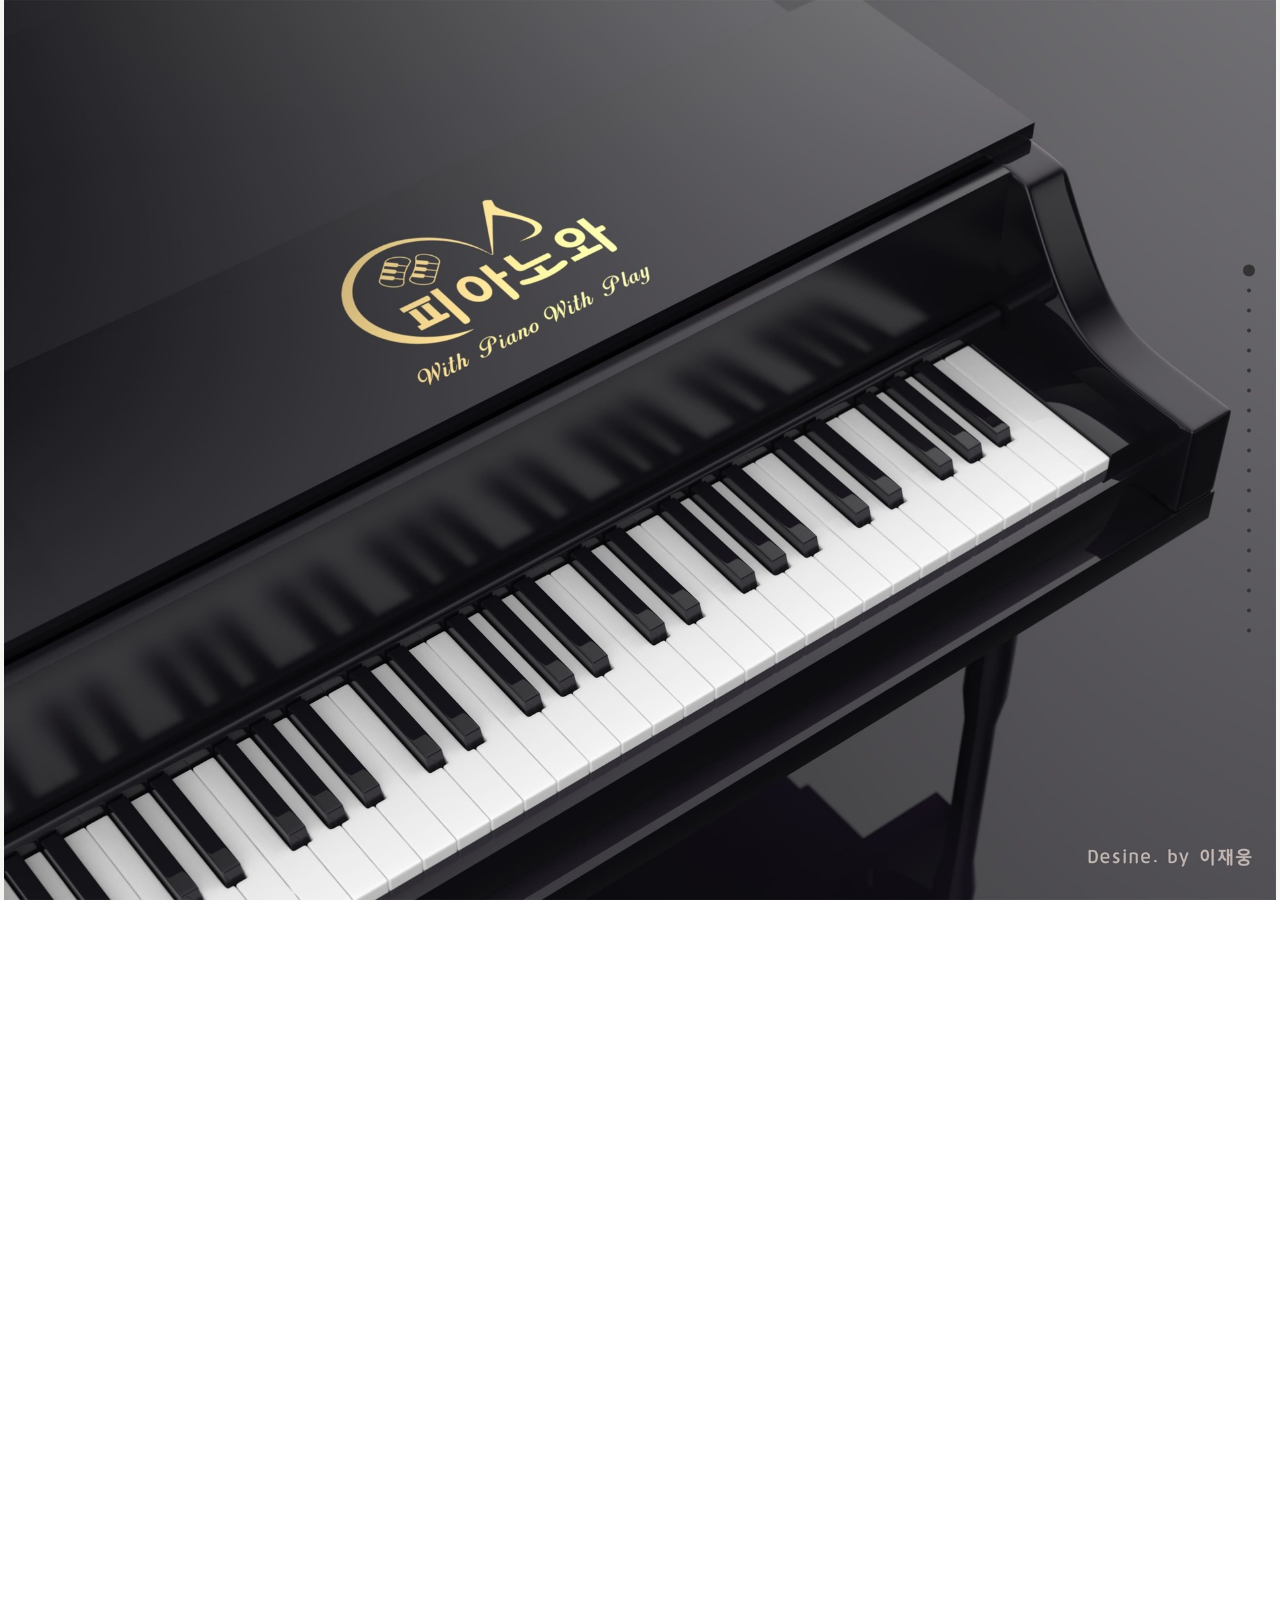
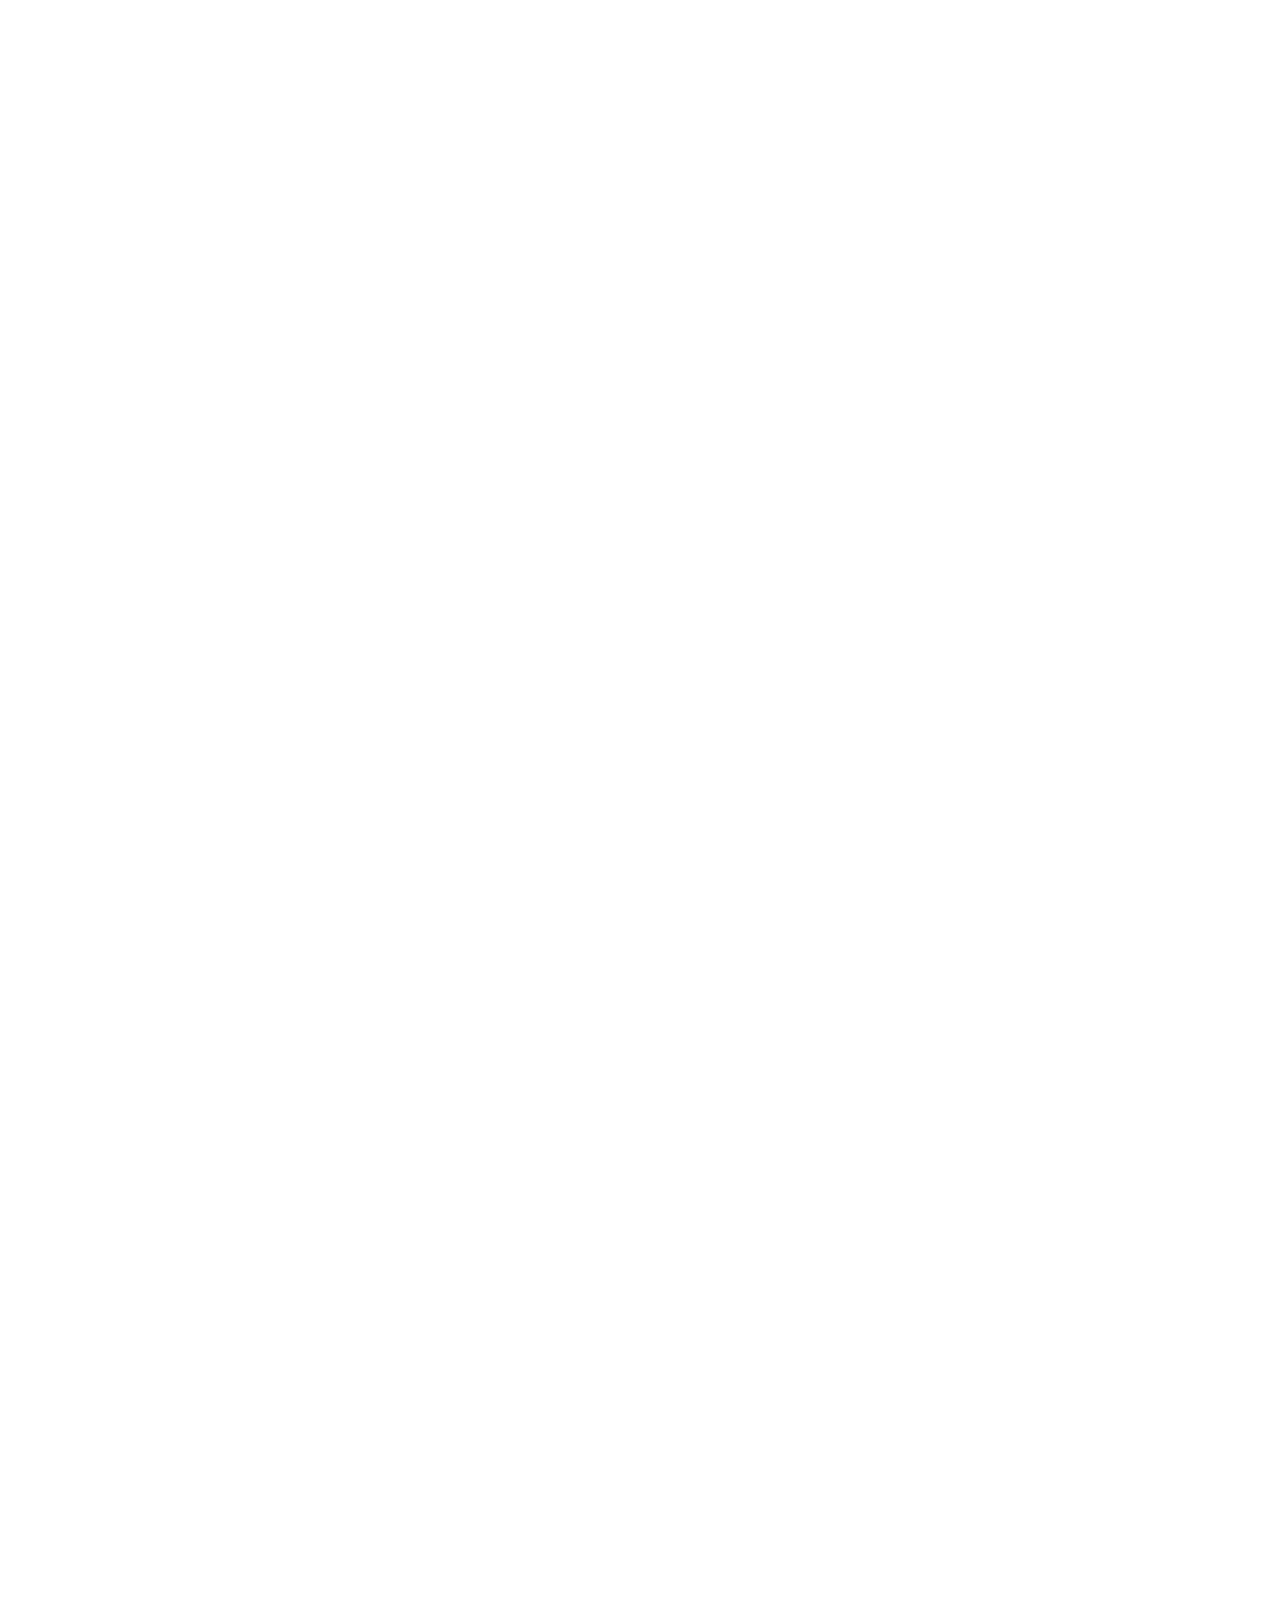
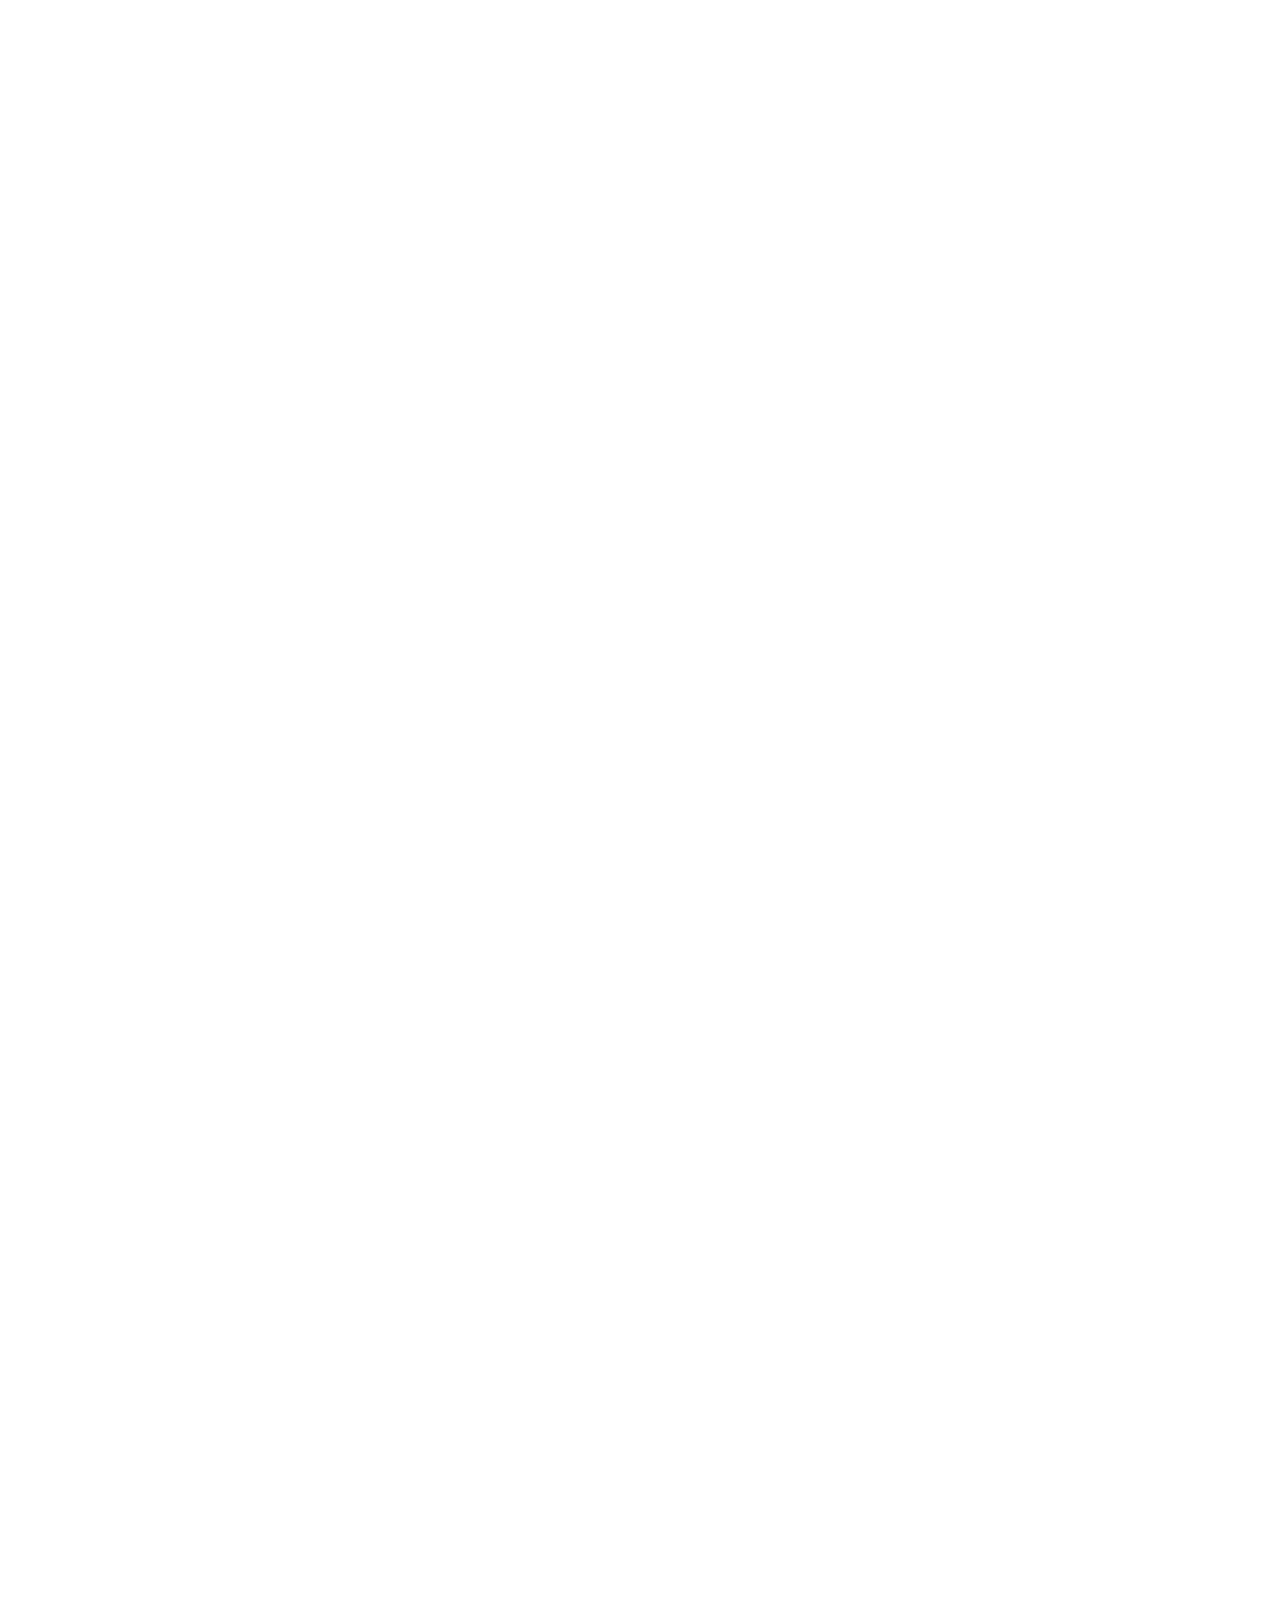
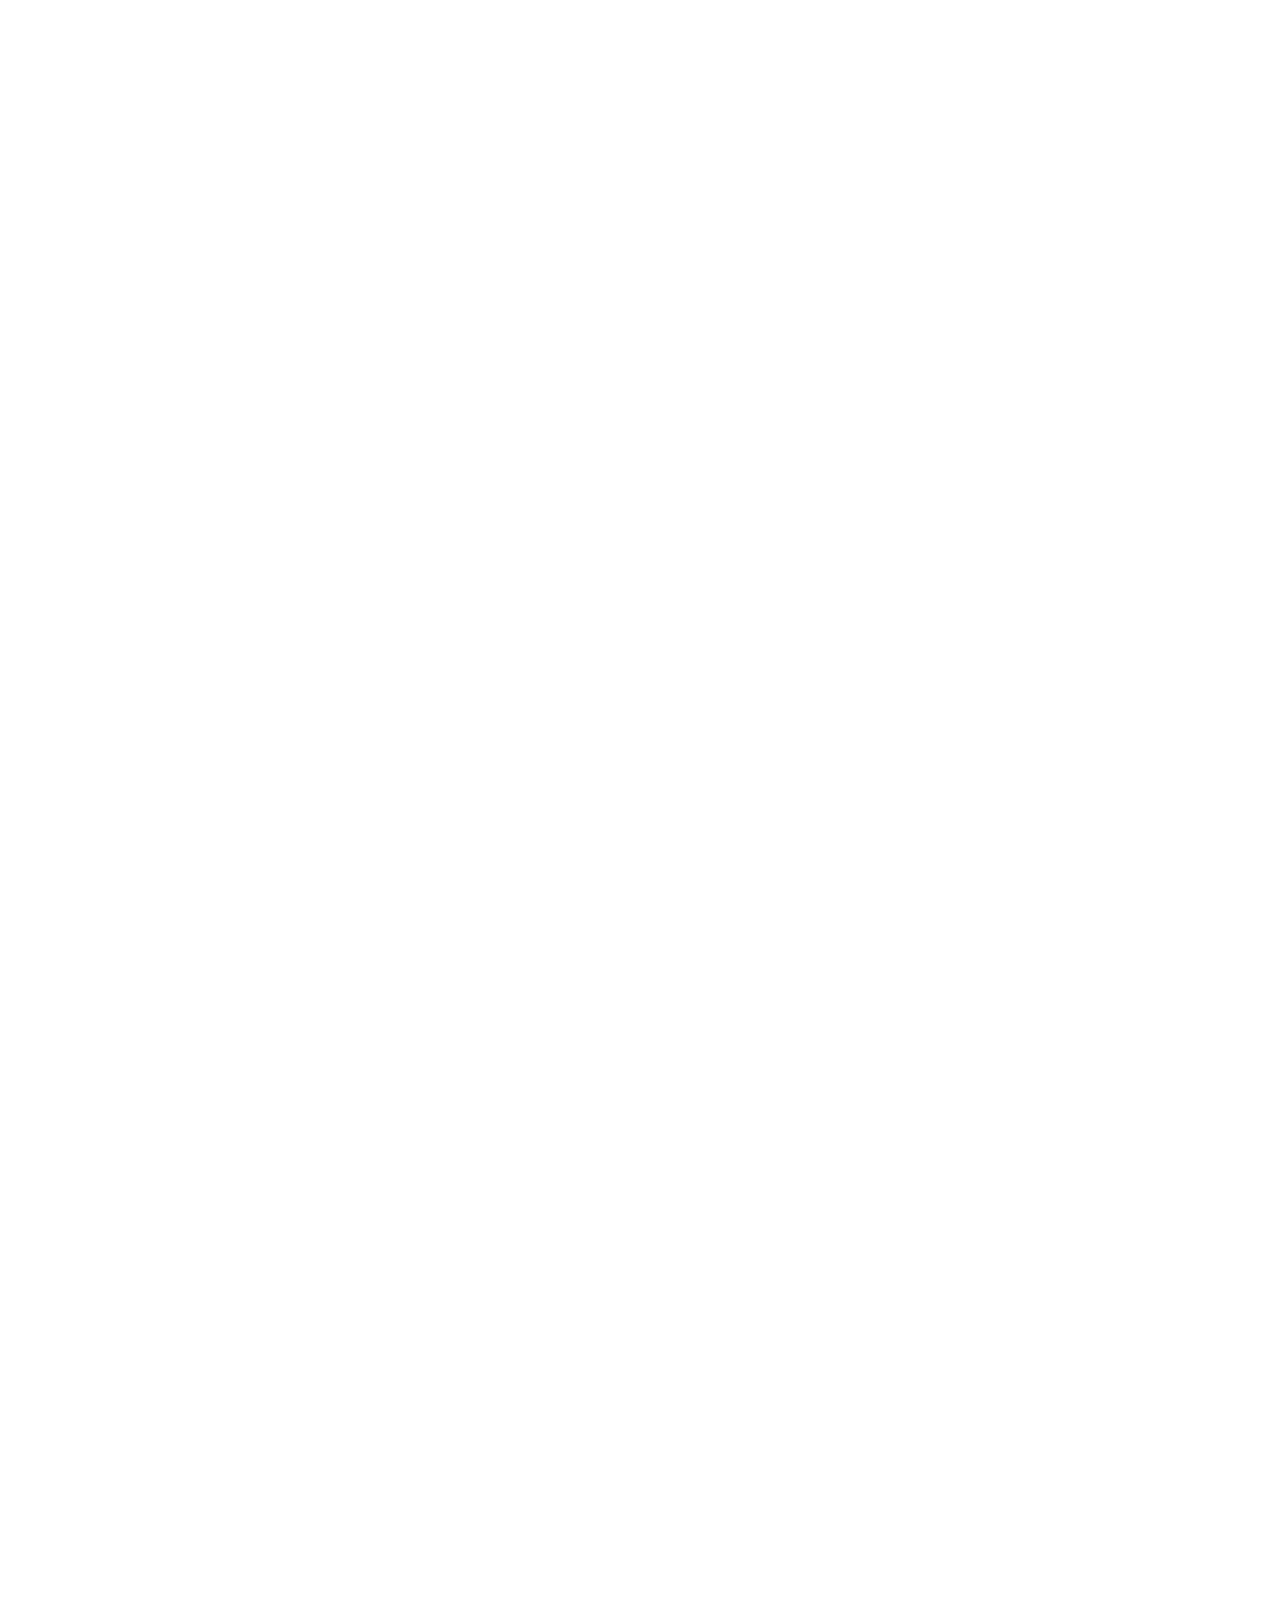
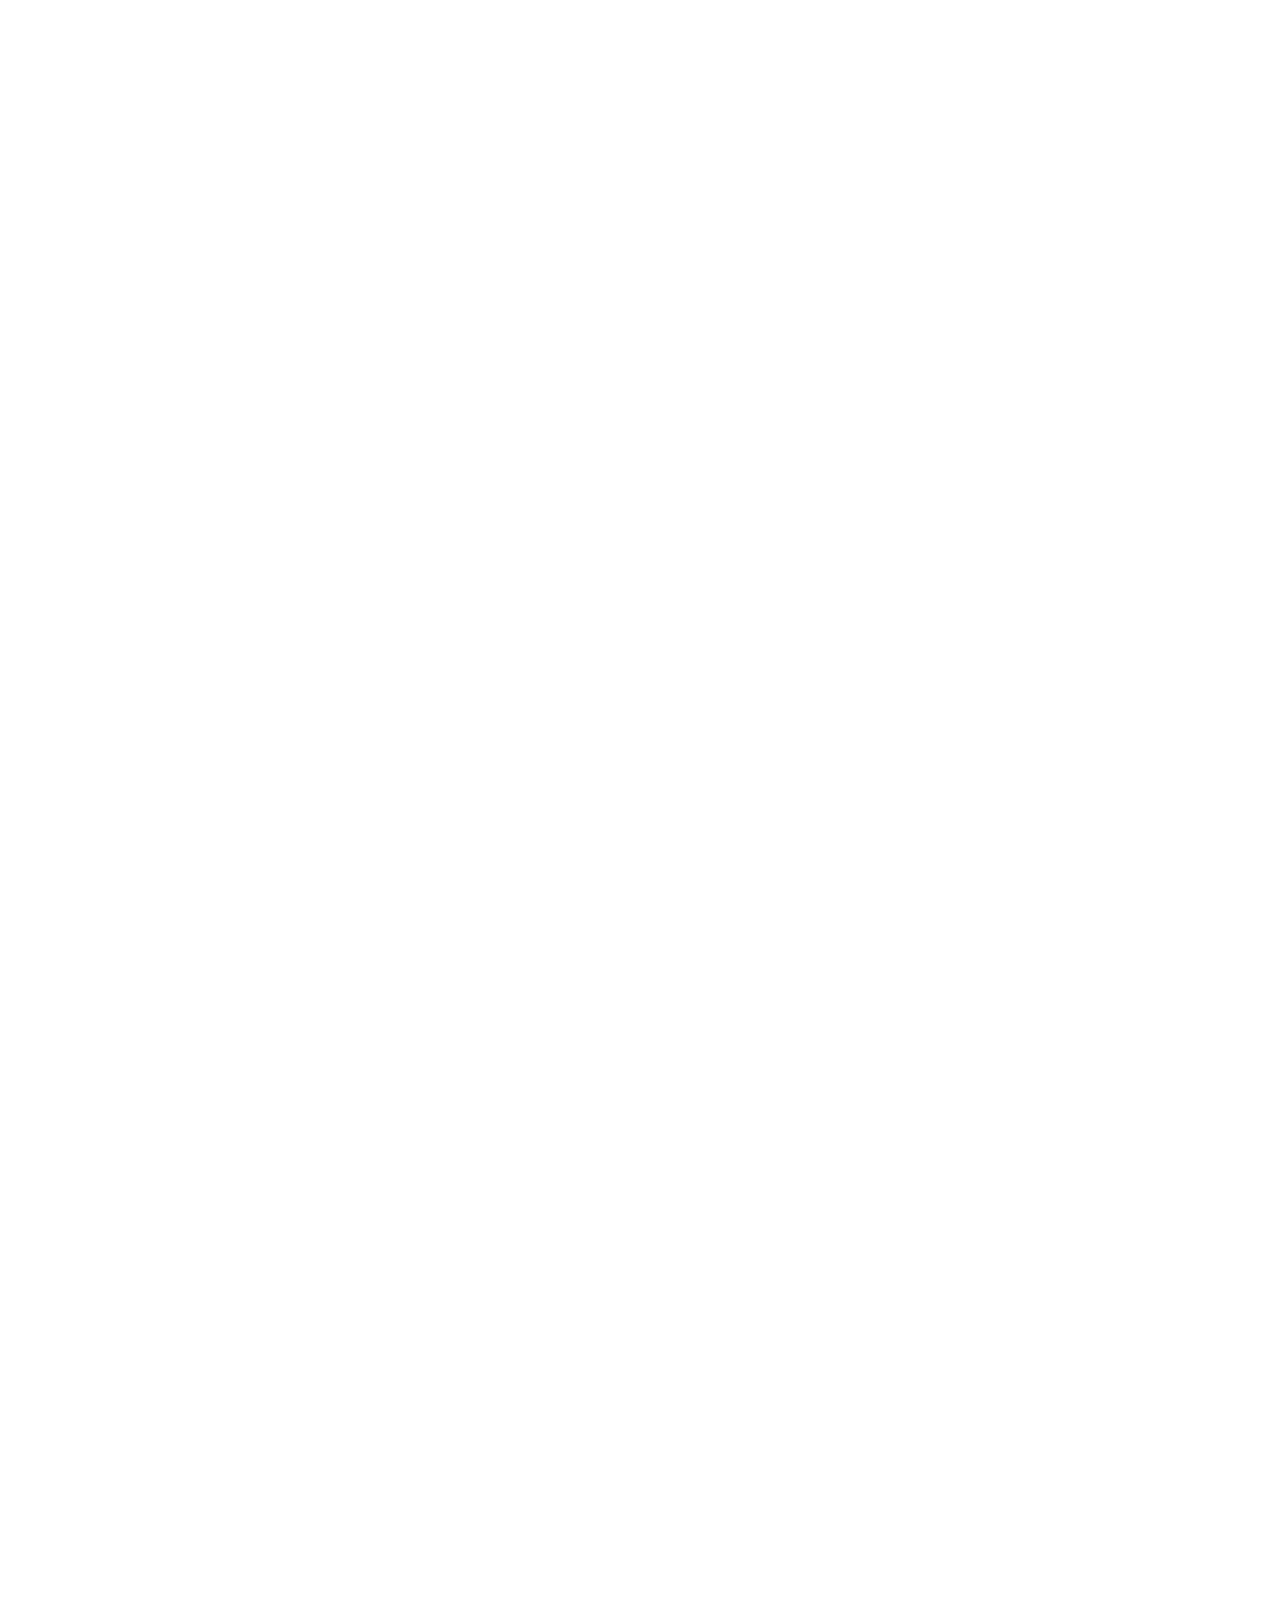
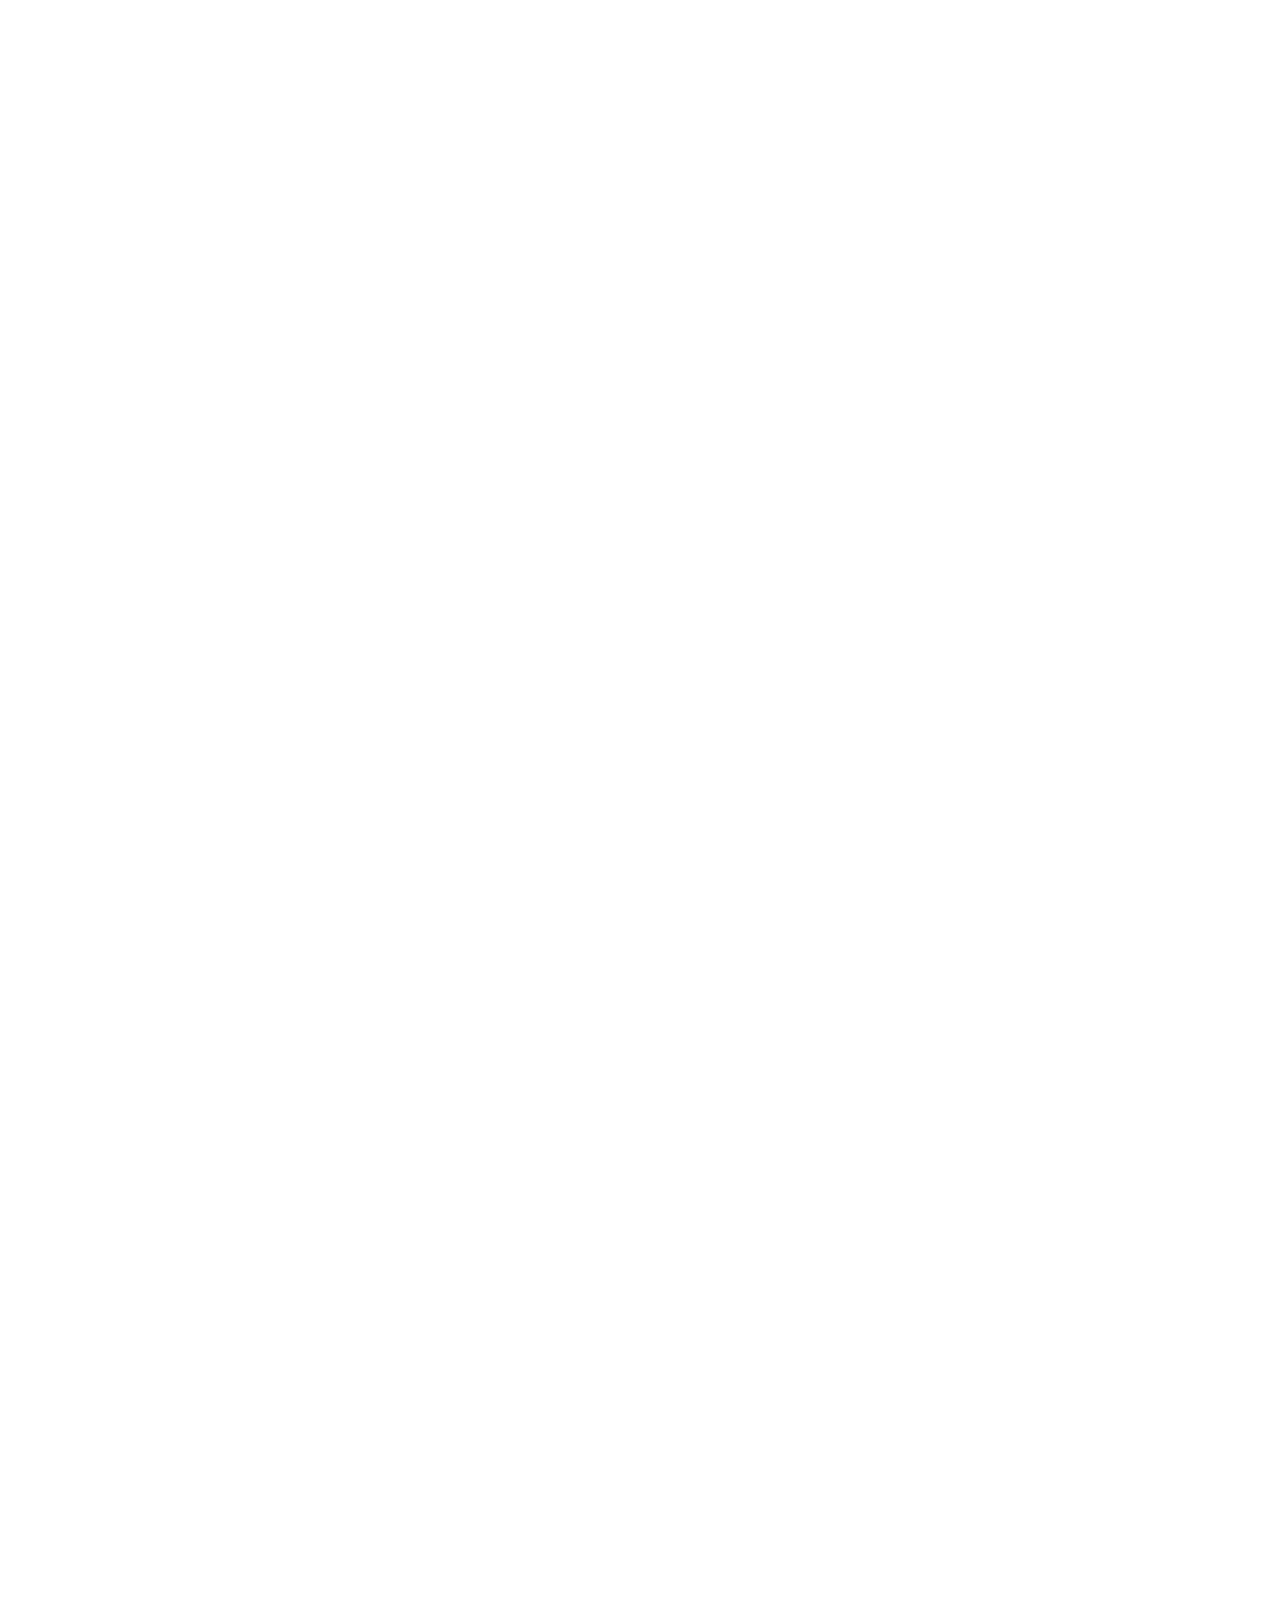
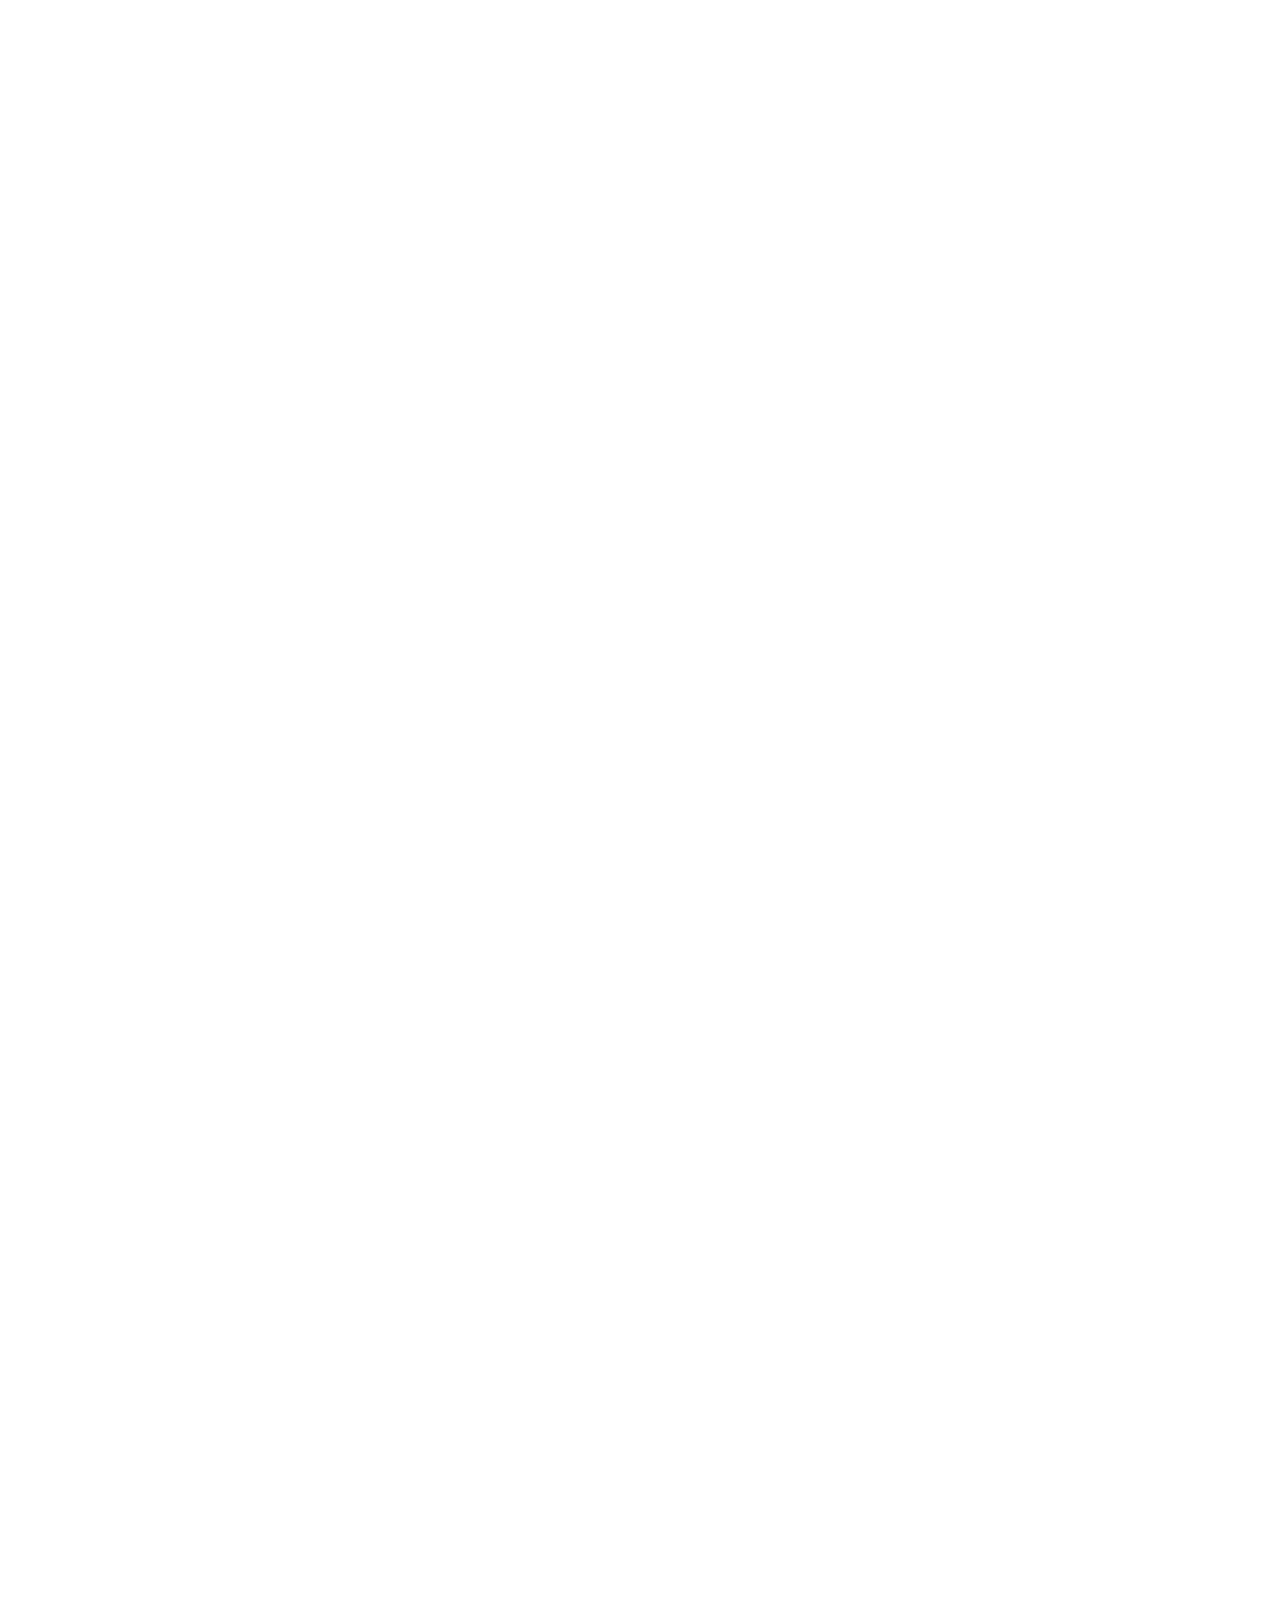
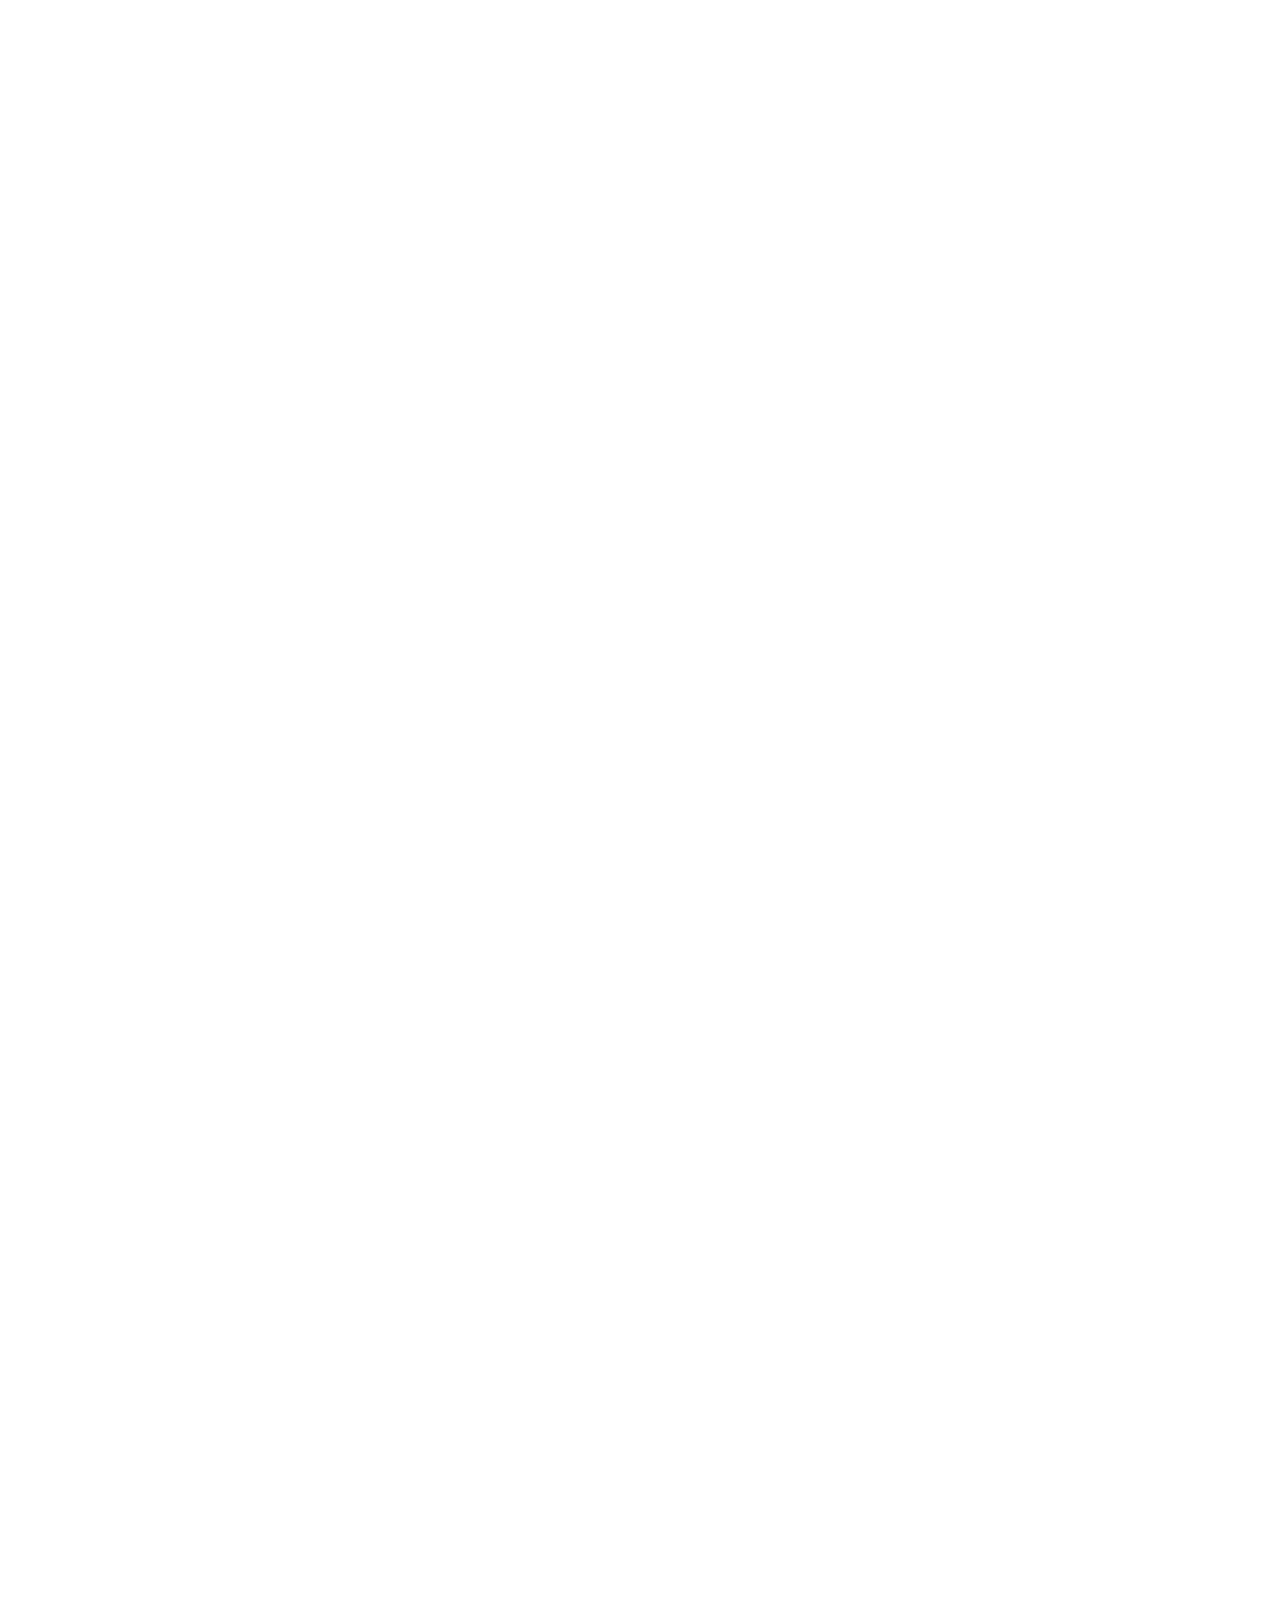
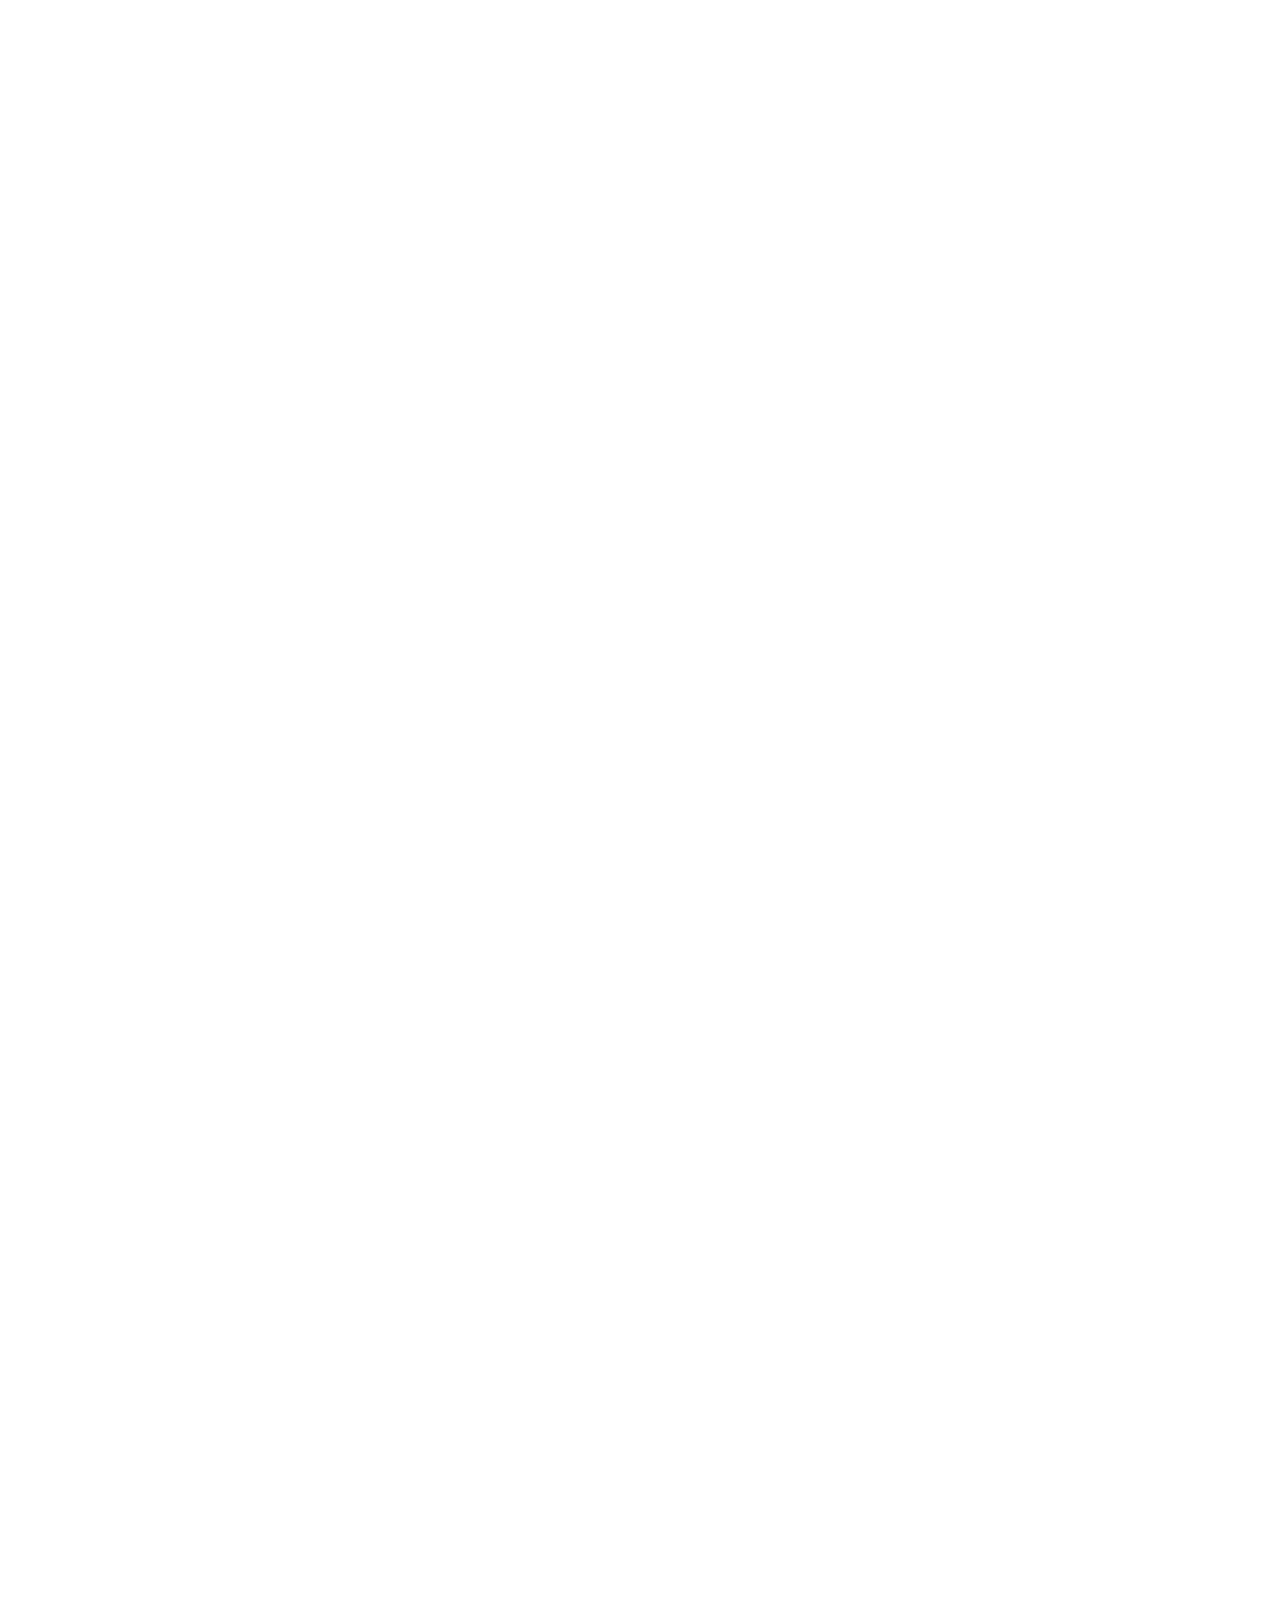
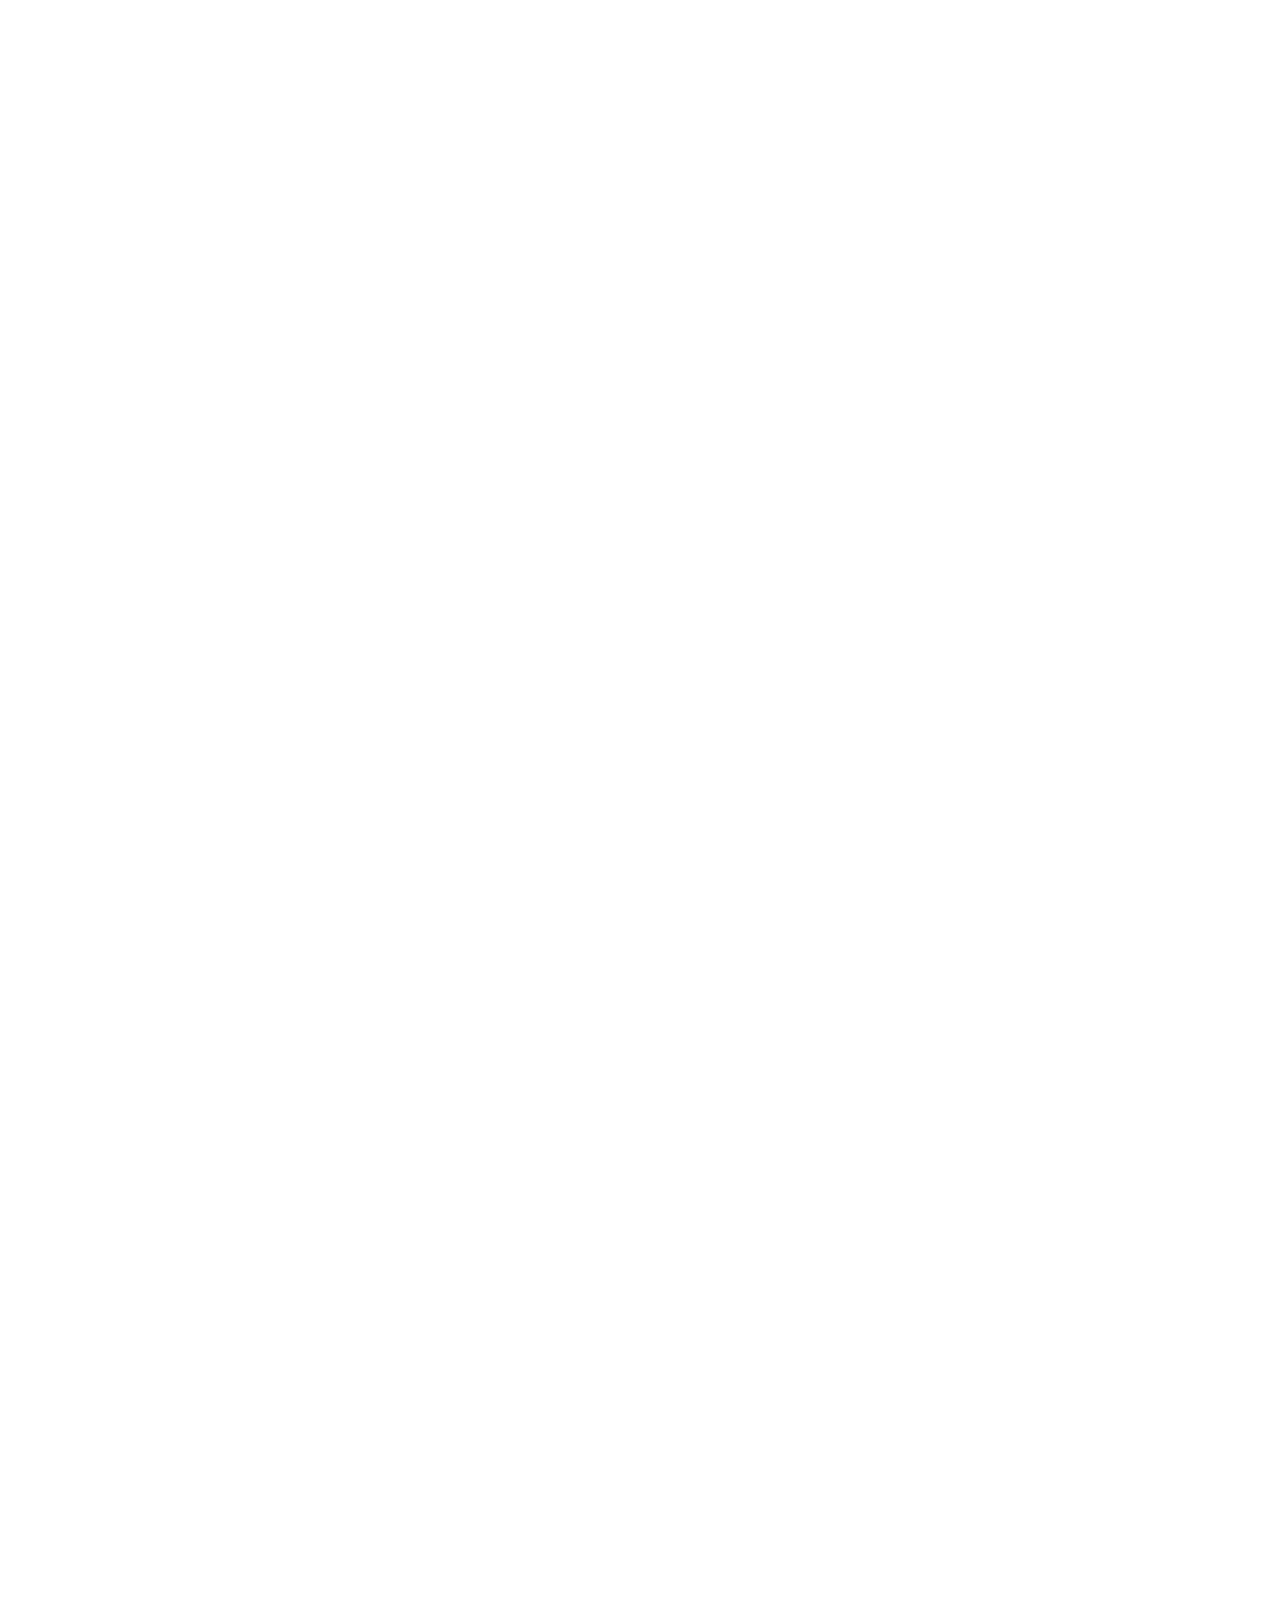
<file: BI_BX/bibx.html>
<!DOCTYPE html>
<html lang="ko">

<head>
  <meta charset="UTF-8">
  <meta http-equiv="X-UA-Compatible" content="IE=edge">
  <meta name="viewport" content="width=device-width, initial-scale=1.0">
  <title>피아노와 BI/BX</title>
  <link rel="stylesheet" type="text/css" href="css/fullpage.css">
  <link rel="stylesheet" type="text/css" href="css/examples.css">
  <link rel="shortcut icon" href="./img/title_icon.svg" type="image/x-icon">
</head>

<body>

  <div id="fullpage">
    <div class="section" id="section1">
      <div class="intro">
        <img src="./img/01.jpg" alt="사진">
      </div>
    </div>
    <div class="section" id="section2">
      <div>
        <img src="./img/02.jpg" alt="사진">
      </div>
    </div>
    <div class="section" id="section3">
      <div>
        <img src="./img/03.jpg" alt="사진">
      </div>
    </div>
    <div class="section" id="section4">
      <div>
        <img src="./img/04.jpg" alt="사진">
      </div>
    </div>
    <div class="section" id="section5">
      <div>
        <img src="./img/05.jpg" alt="사진">
      </div>
    </div>
    <div class="section" id="section6">
      <div>
        <img src="./img/06.jpg" alt="사진">
      </div>
    </div>
    <div class="section" id="section7">
      <div>
        <img src="./img/07.jpg" alt="사진">
      </div>
    </div>
    <div class="section" id="section8">
      <div>
        <img src="./img/08.jpg" alt="사진">
      </div>
    </div>
    <div class="section" id="section9">
      <div>
        <img src="./img/09.jpg" alt="사진">
      </div>
    </div>
    <div class="section" id="section10">
      <div>
        <img src="./img/10.jpg" alt="사진">
      </div>
    </div>
    <div class="section" id="section11">
      <div>
        <img src="./img/11.jpg" alt="사진">
      </div>      
    </div>    <div class="section" id="section12">
      <div>
        <img src="./img/12.jpg" alt="사진">
      </div>      
    </div>    <div class="section" id="section13">
      <div>
        <img src="./img/13.jpg" alt="사진">
      </div>      
    </div>    <div class="section" id="section14">
      <div>
        <img src="./img/14.jpg" alt="사진">
      </div>      
    </div>    <div class="section" id="section15">
      <div>
        <img src="./img/15.jpg" alt="사진">
      </div>      
    </div>    <div class="section" id="section16">
      <div>
        <img src="./img/16.jpg" alt="사진">
      </div>      
    </div>    <div class="section" id="section17">
      <div>
        <img src="./img/17.jpg" alt="사진">
      </div>      
    </div>    <div class="section" id="section18">
      <div>
        <img src="./img/18.jpg" alt="사진">
      </div>      
    </div>    <div class="section" id="section19">
      <div>
        <img src="./img/19.jpg" alt="사진">
      </div>      

  </div>
  <div class="button">
    <div class="home"><a href="./bibx.html"><img src="./img/home.png" alt="뒤로가기"></a></div>
    <div class="back"><a href="#" onClick='window.close()'><img src="./img/back.png" alt="뒤로가기"></a></div>
    </div>
  <!-- js -->
  <script src="script/fullpage.js"></script>
  <script>
    var myFullpage = new fullpage('#fullpage', {
      verticalCentered: true,
      
      scrollOverflow: true,
      scrollingSpeed: 500, //스크롤 속도
      navigation: true, // 네비게이션 사용
      navigationPosition: 'right', //네비게이션 위치
      navigationTooltips: ['1', '2', '3', '4', '5', '6', '7', '8','9','10','11','12','13','14','15','16','17','18','19'], //네비게이션 호버 시 설명
      responsiveWidth: 900, //반응형 너비지정 900px일 때 스크롤 생김.
      afterResponsive: function (isResponsive) {

      }
    });
  </script>
</body>

</html>
</file>
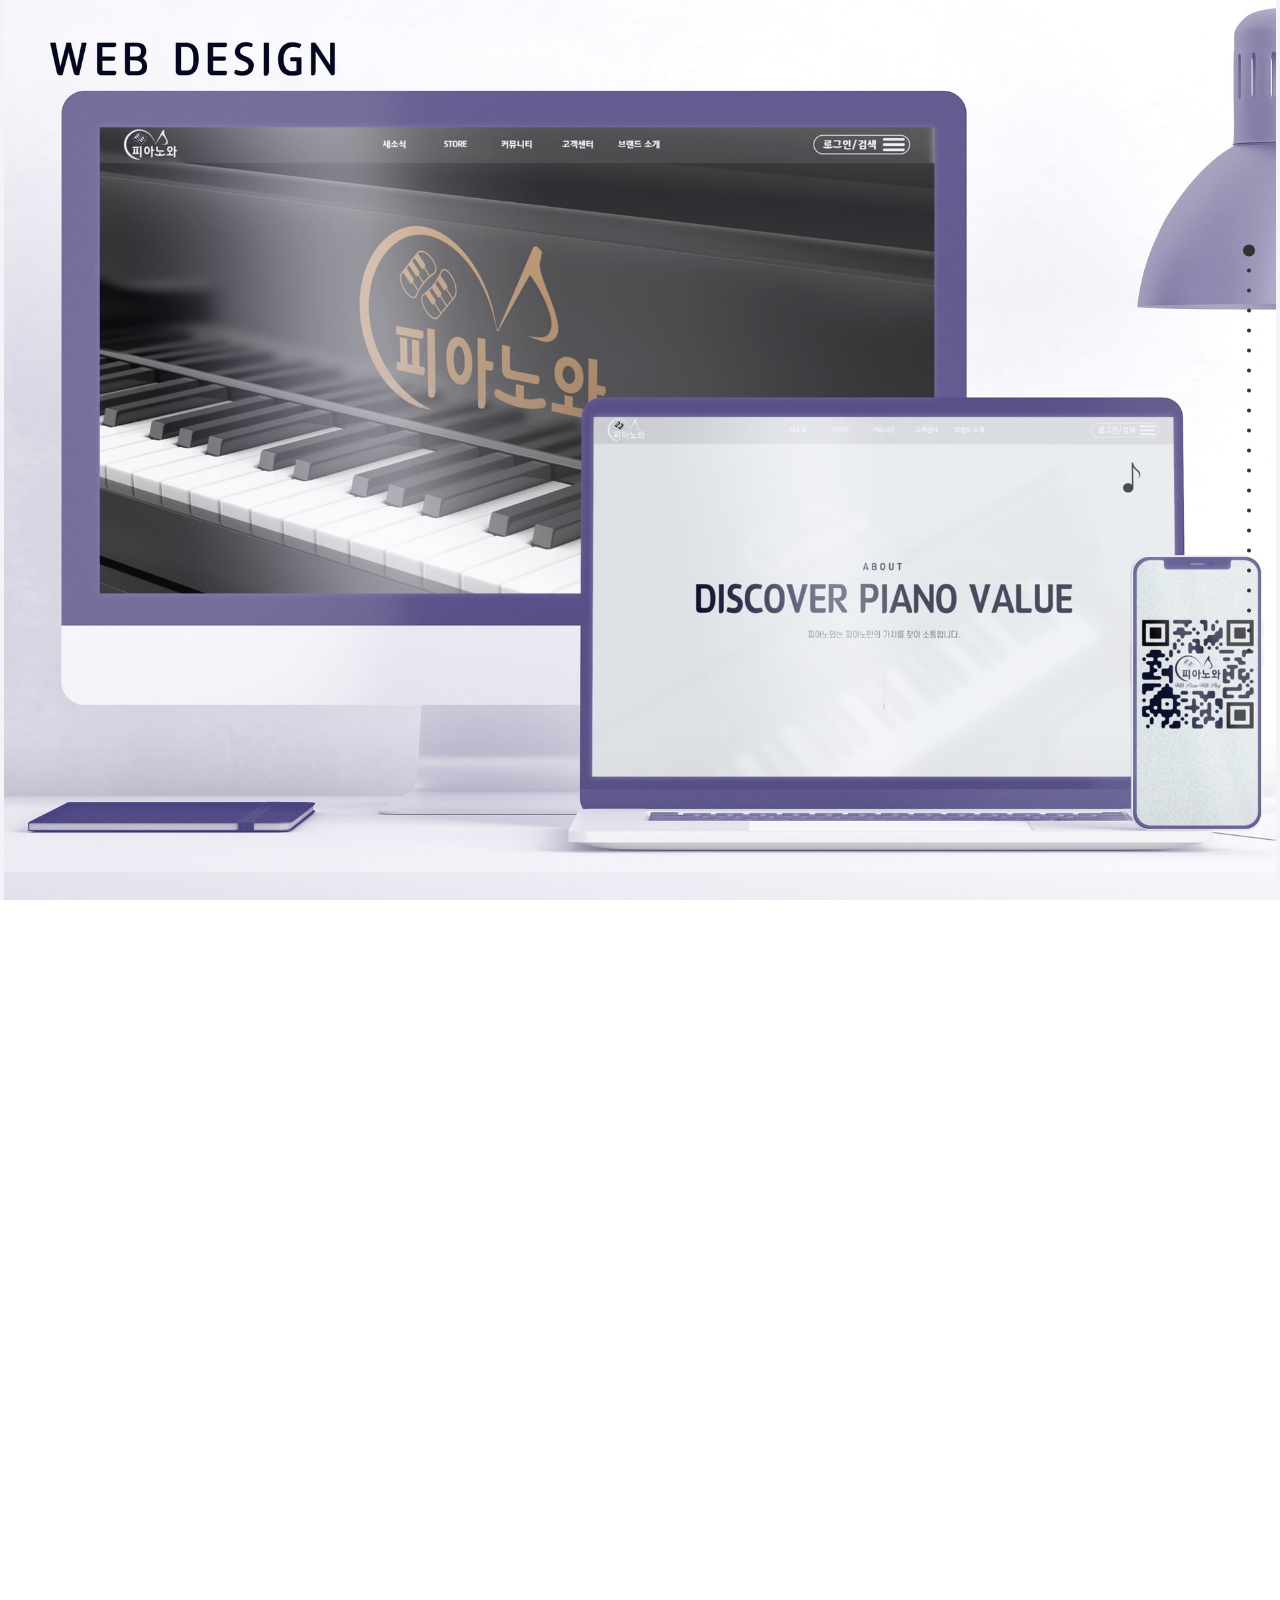
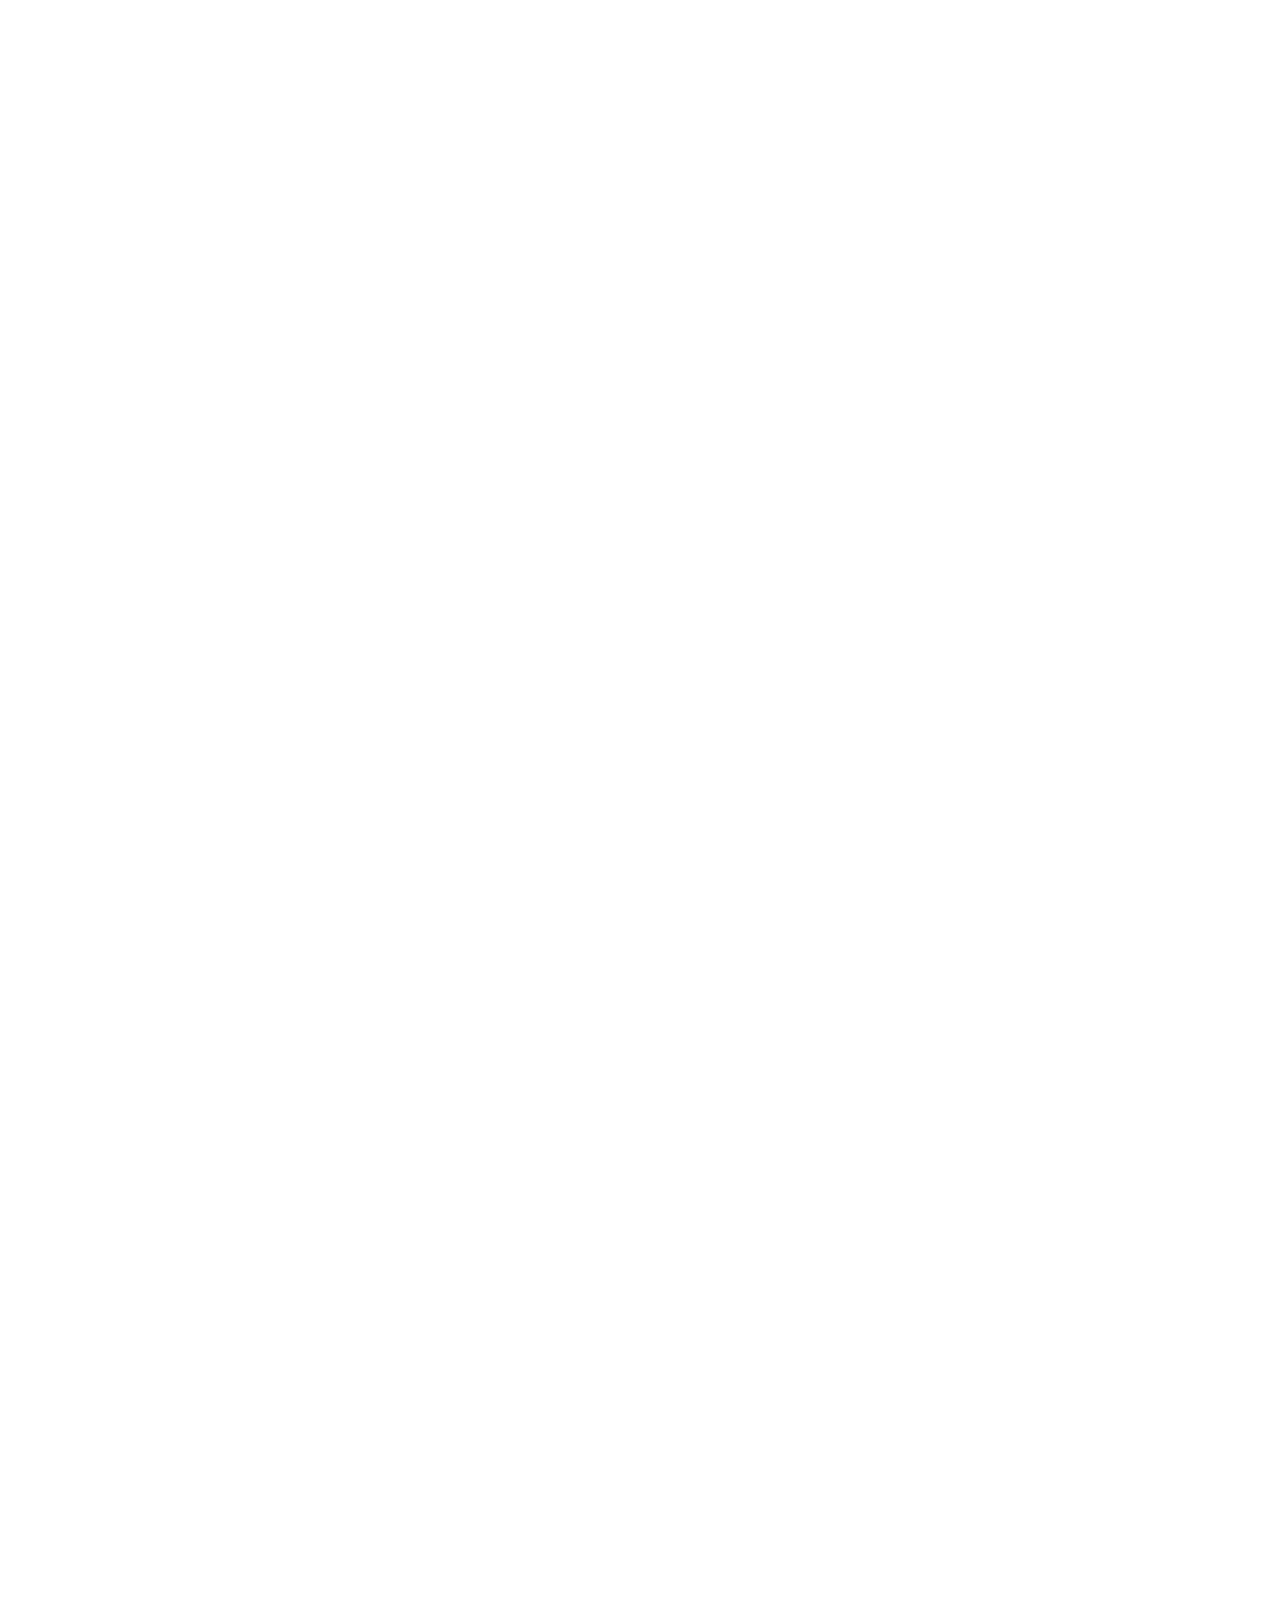
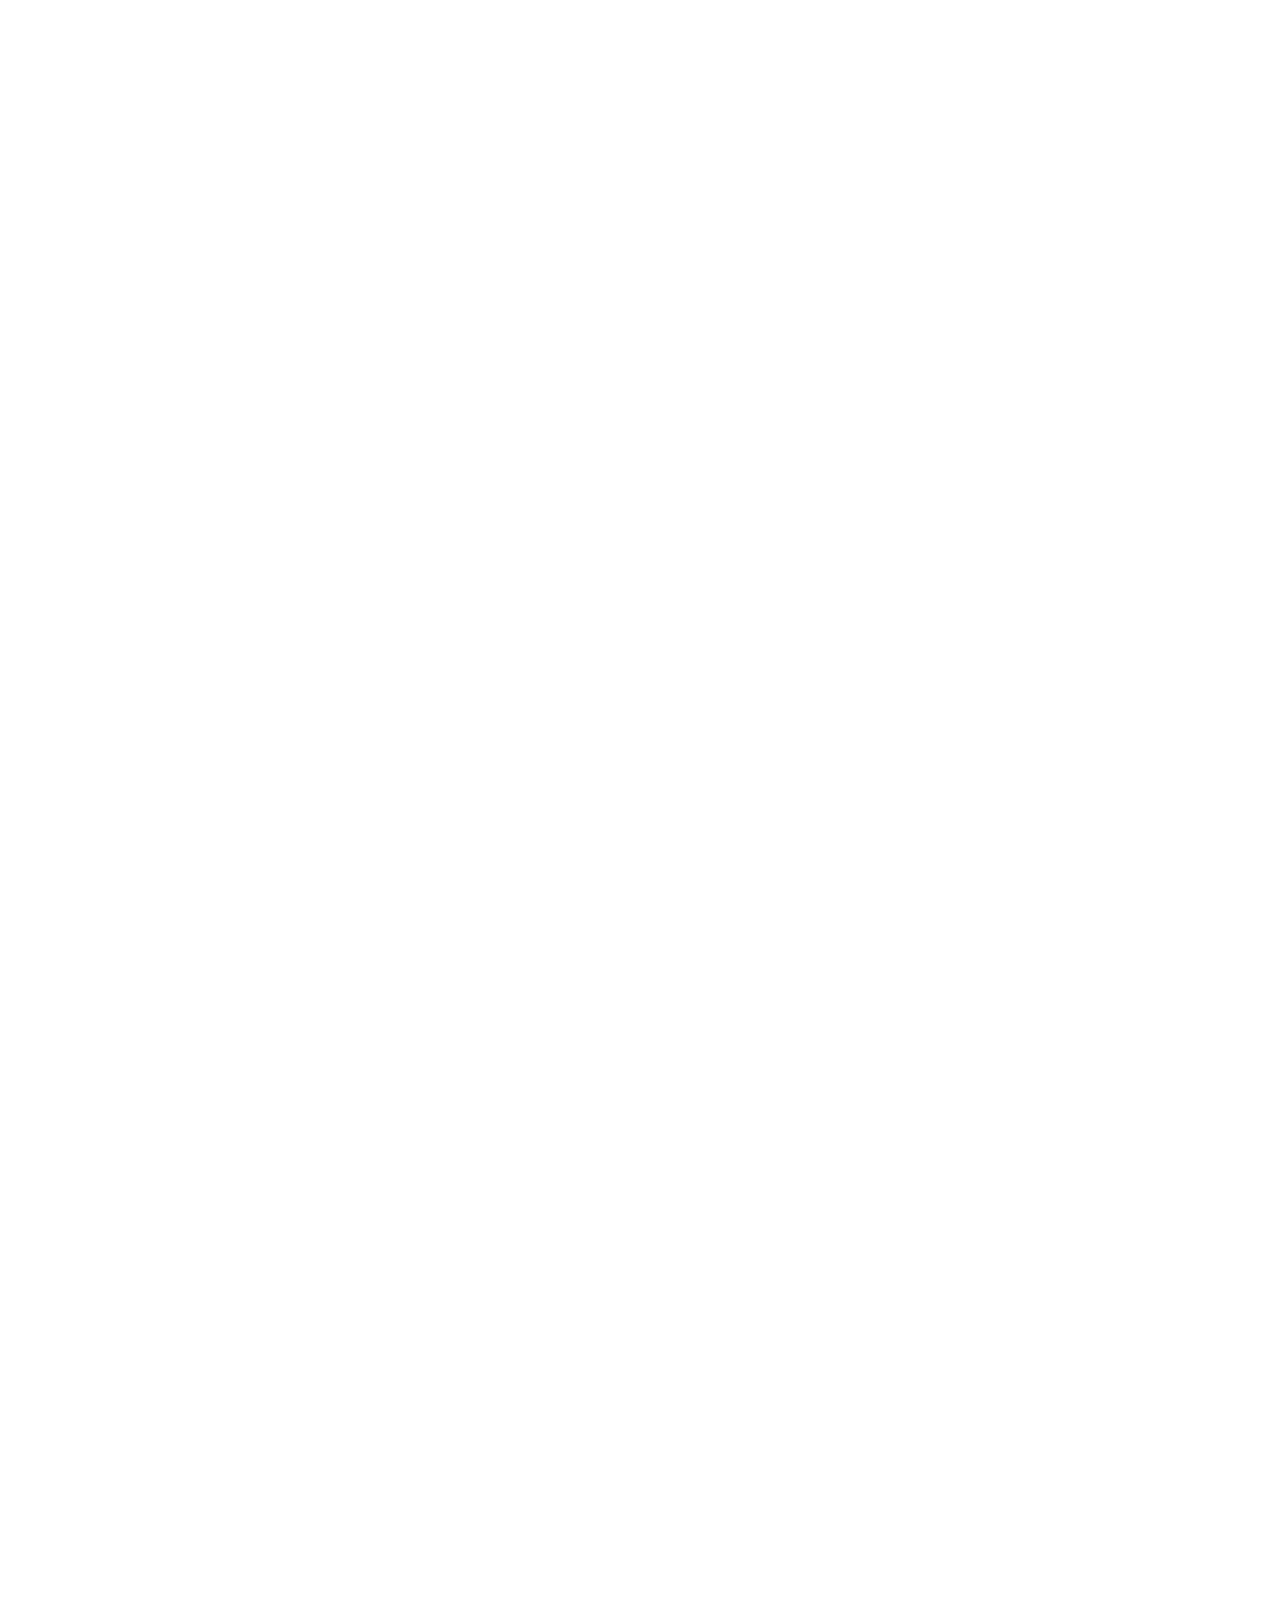
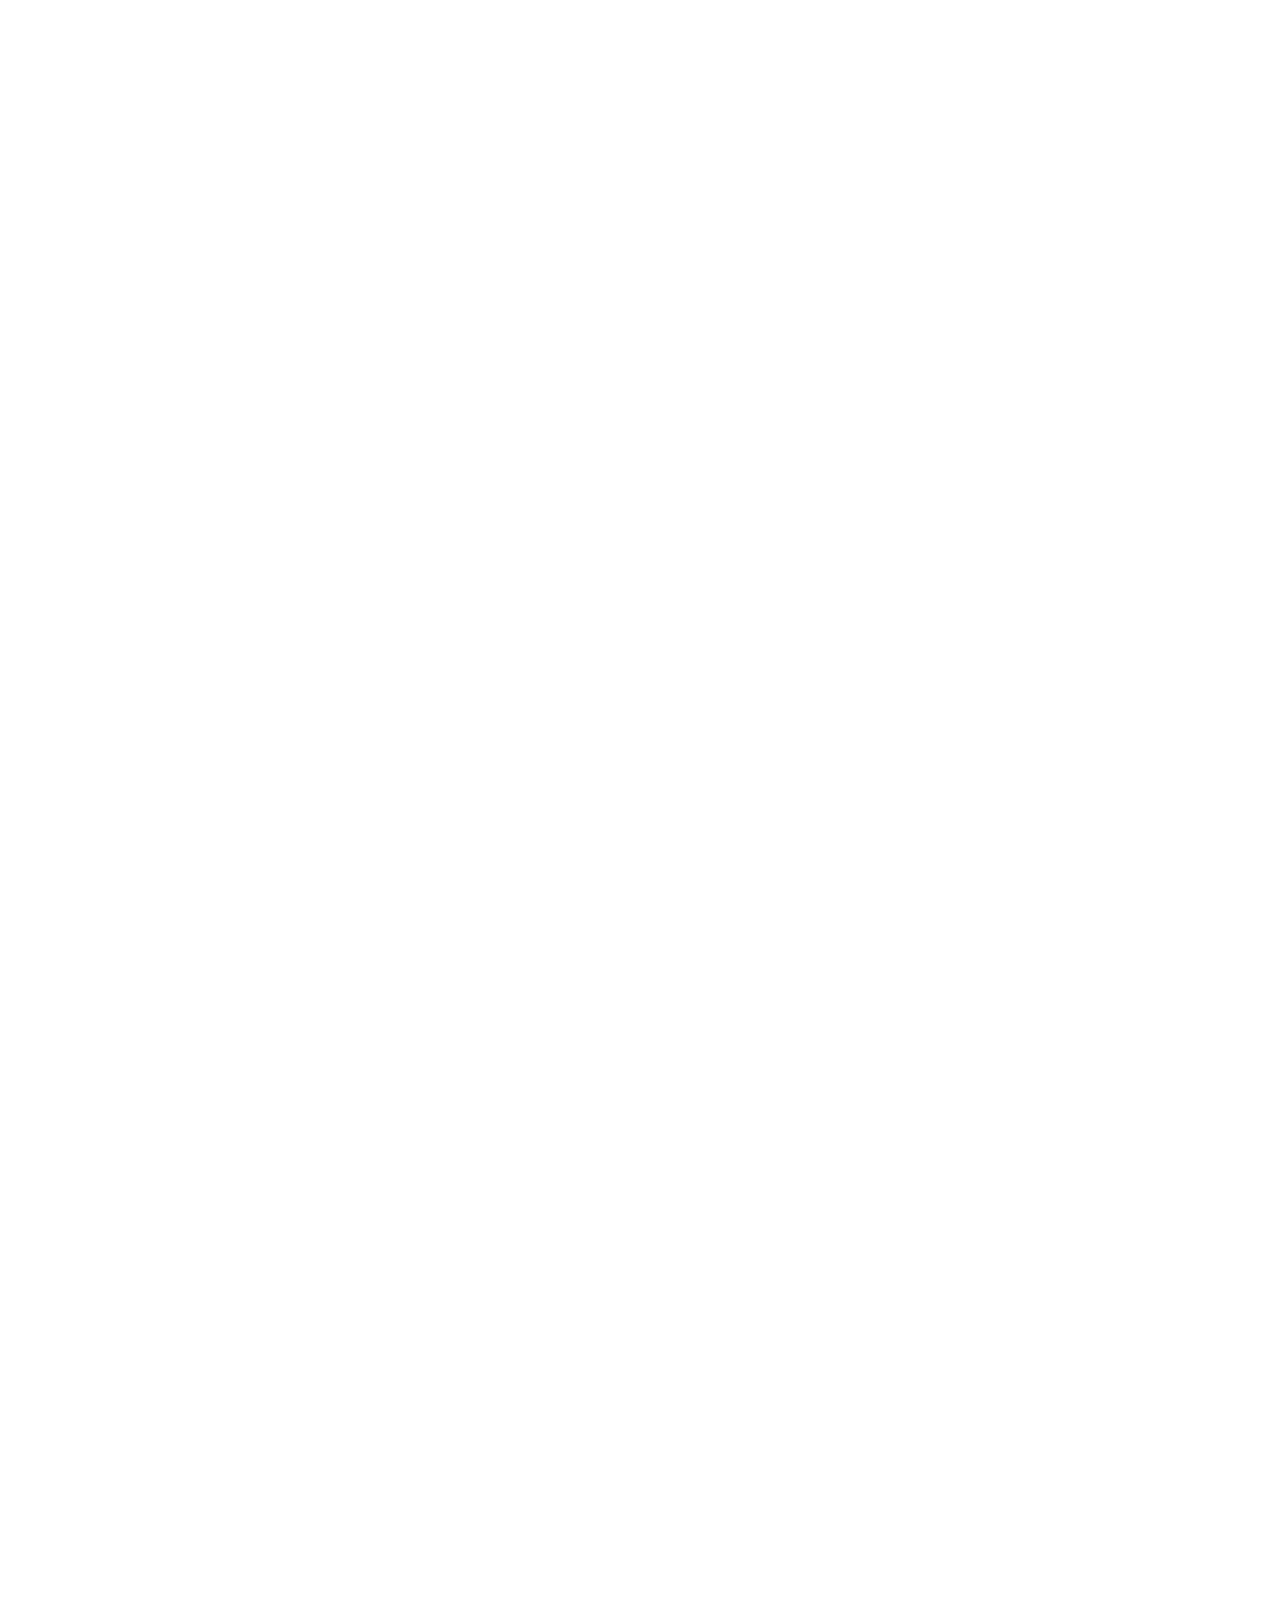
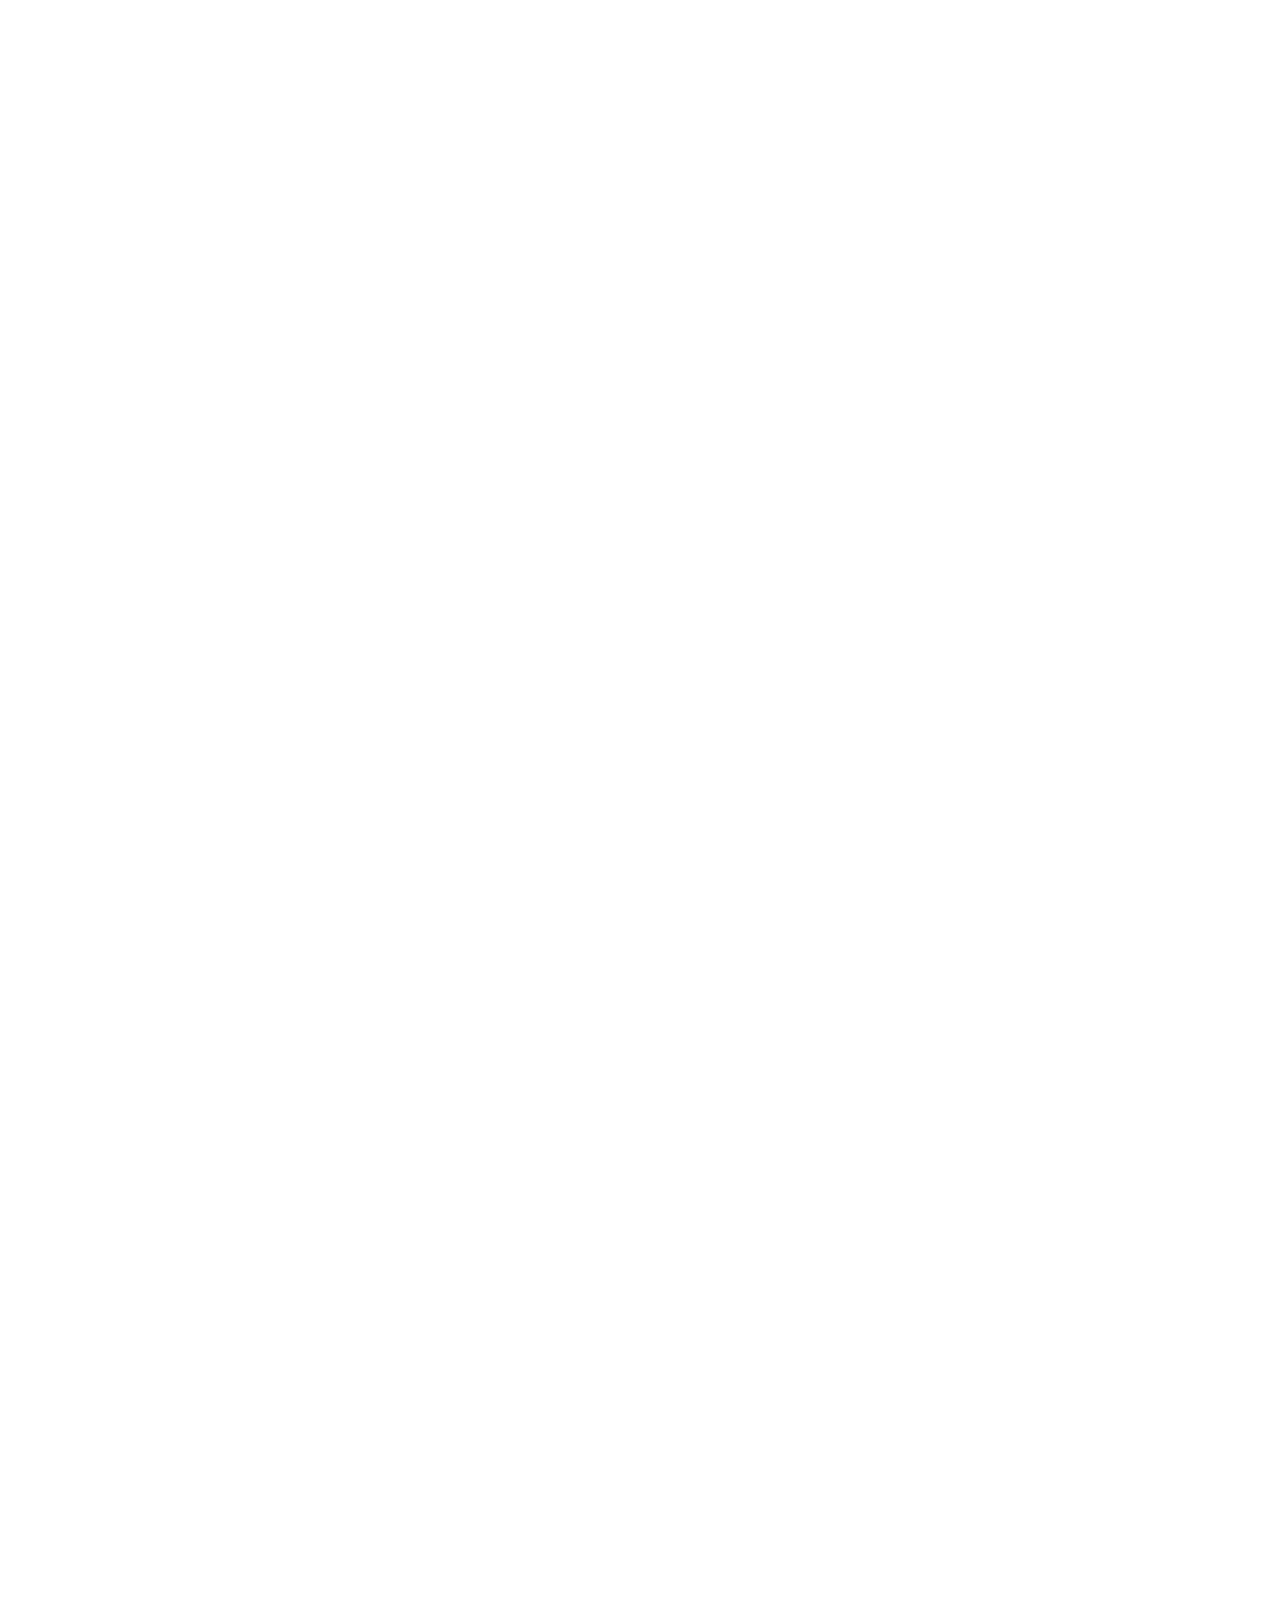
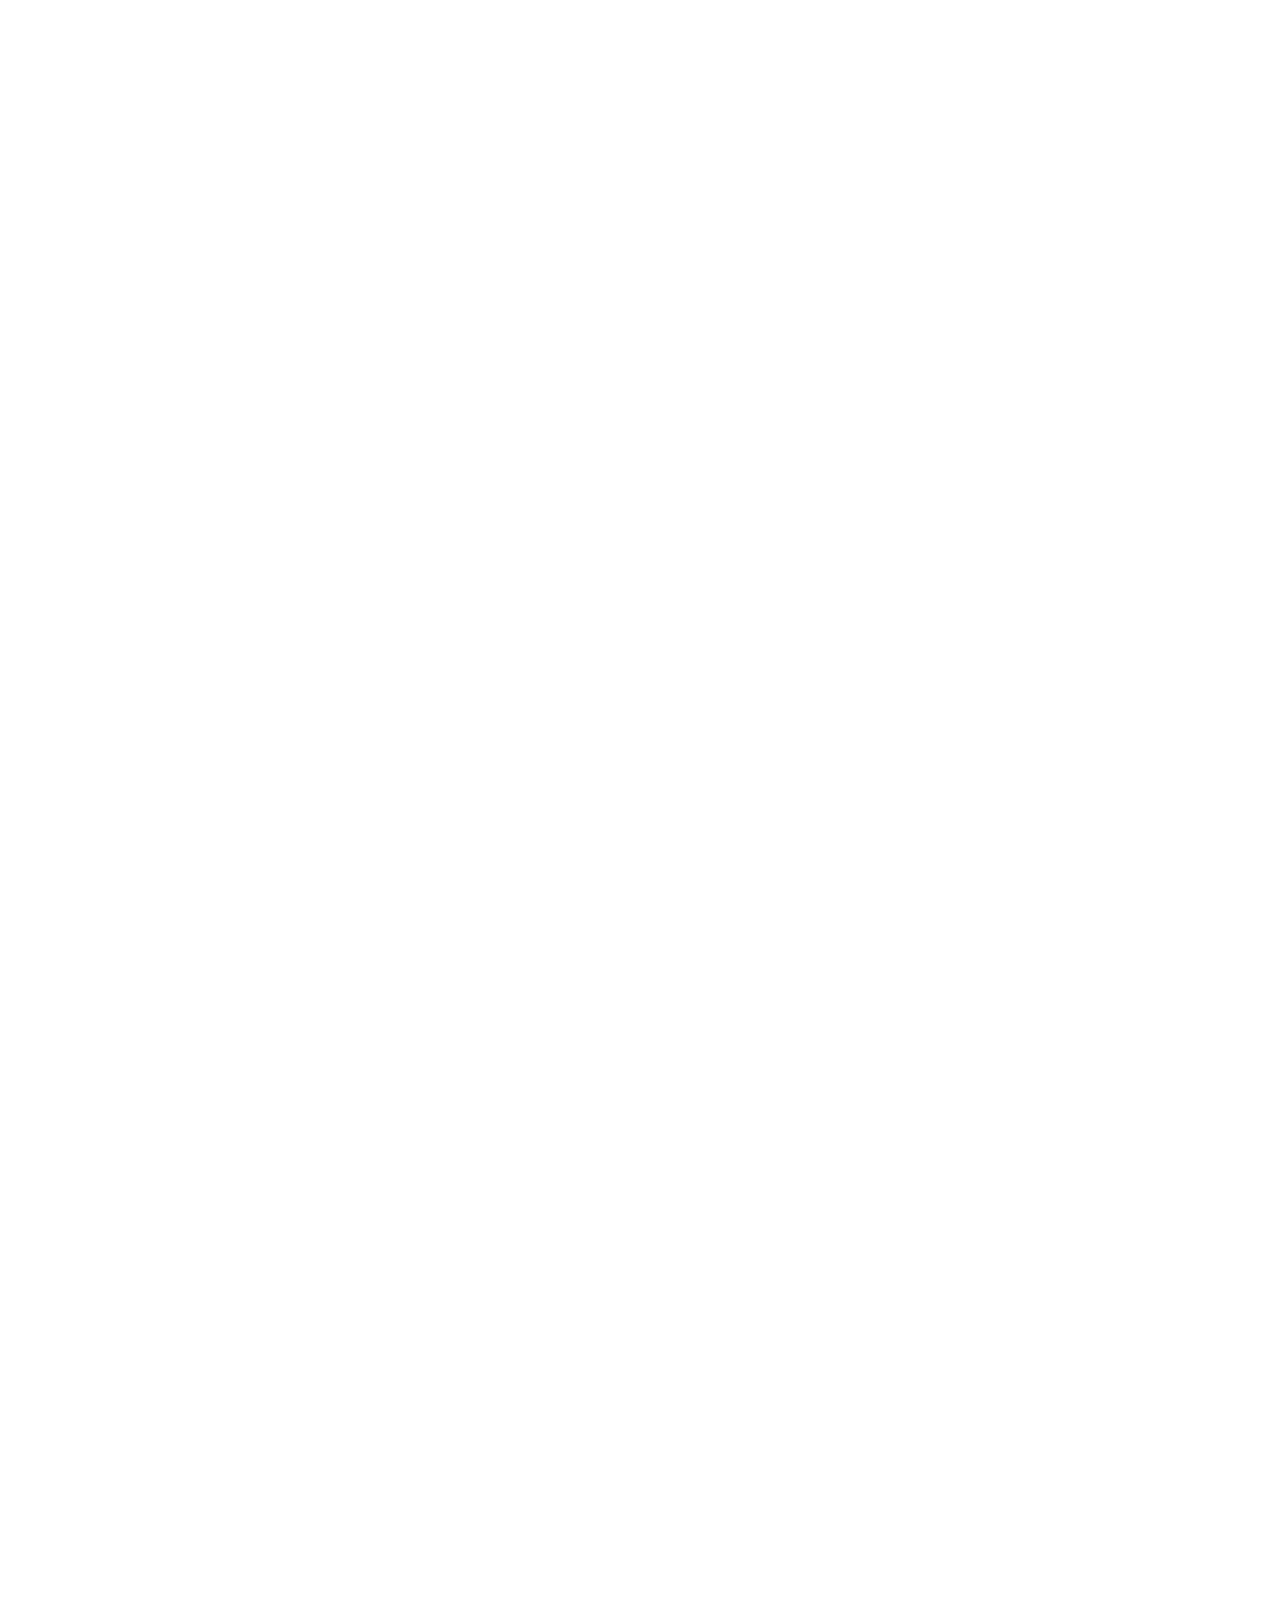
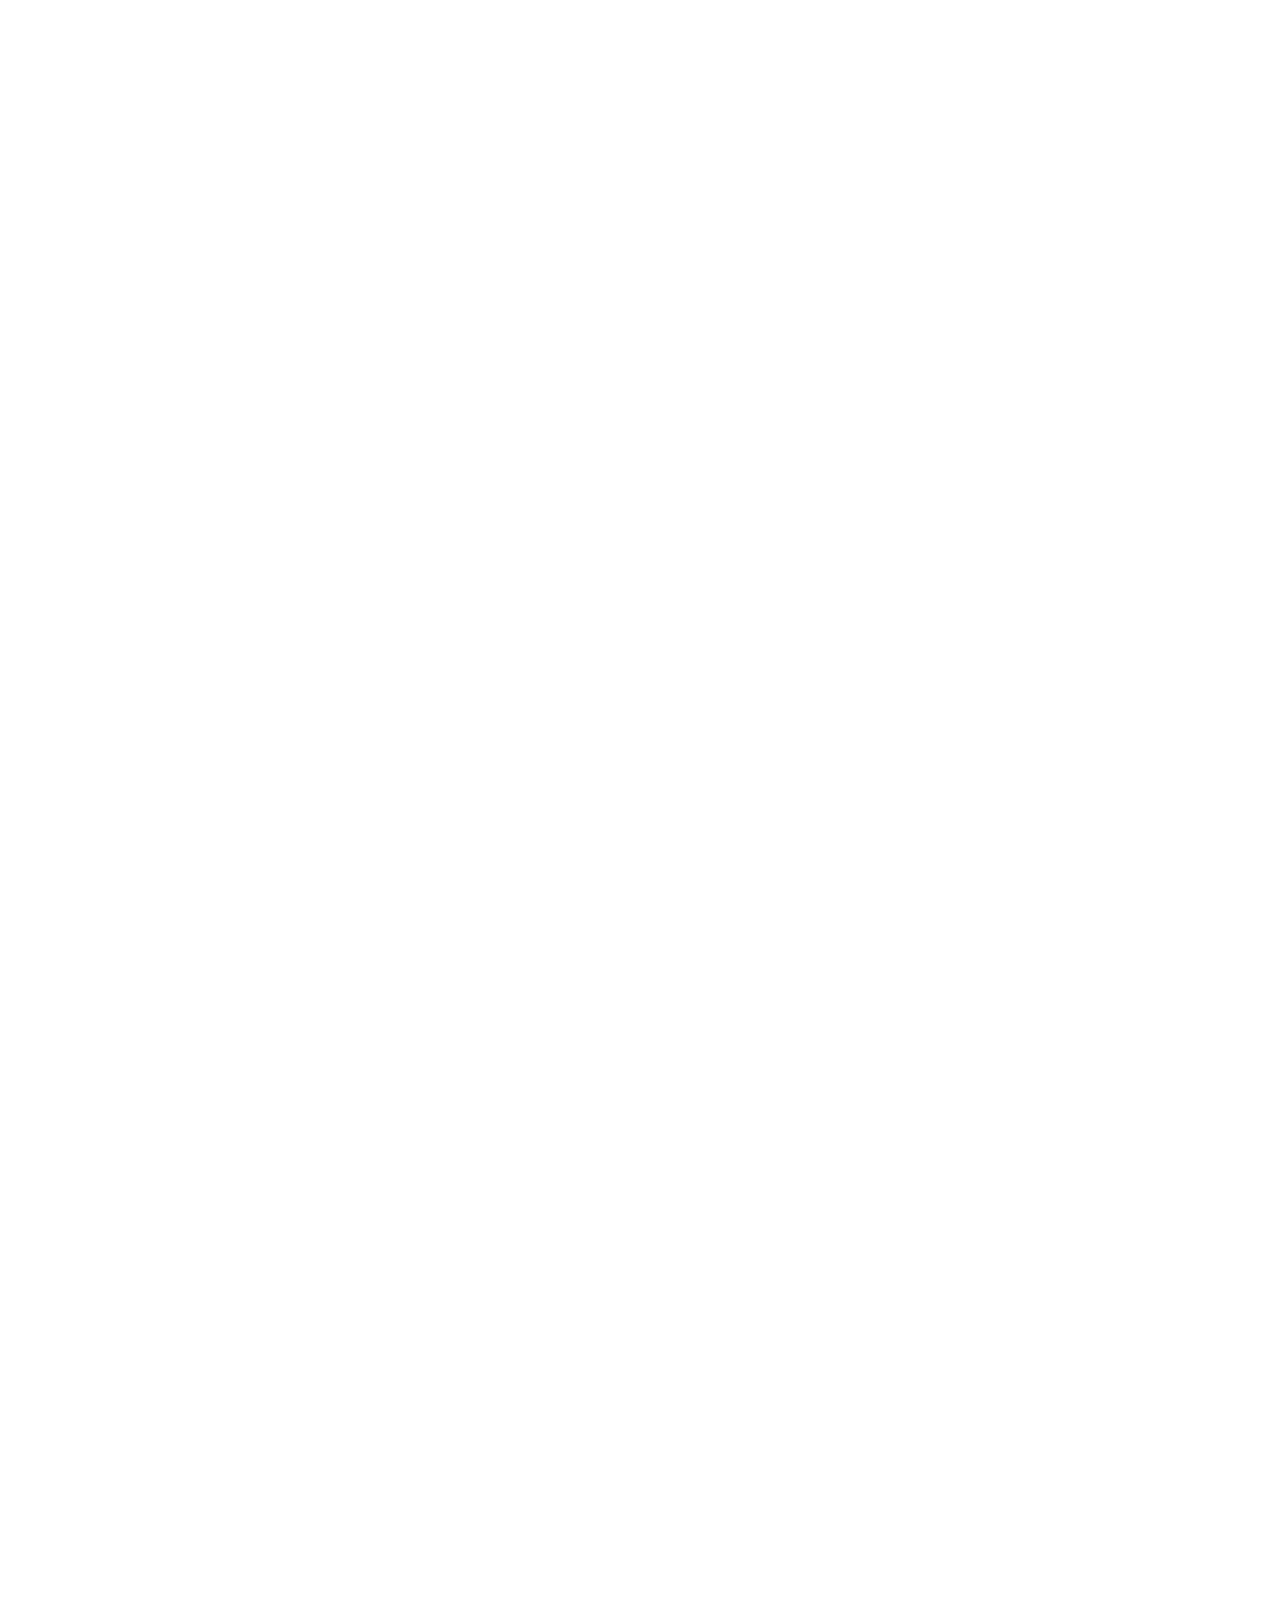
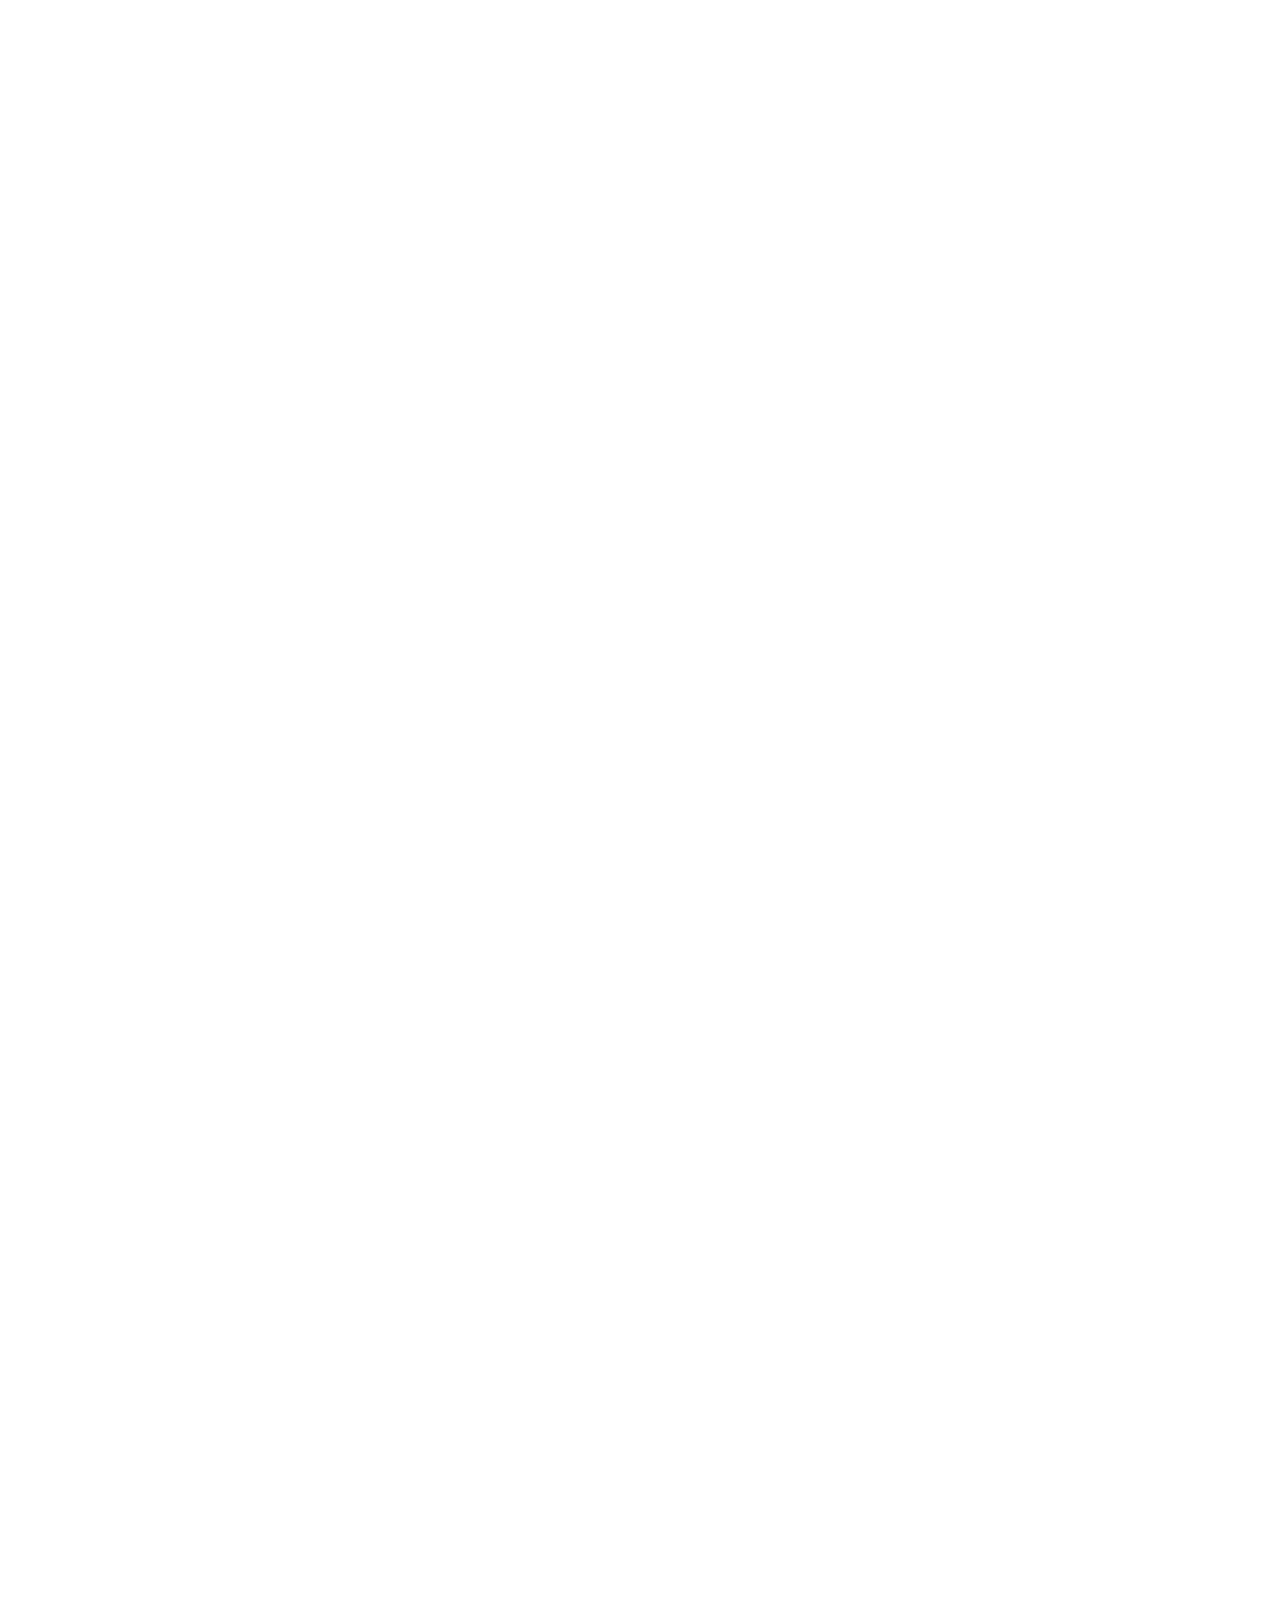
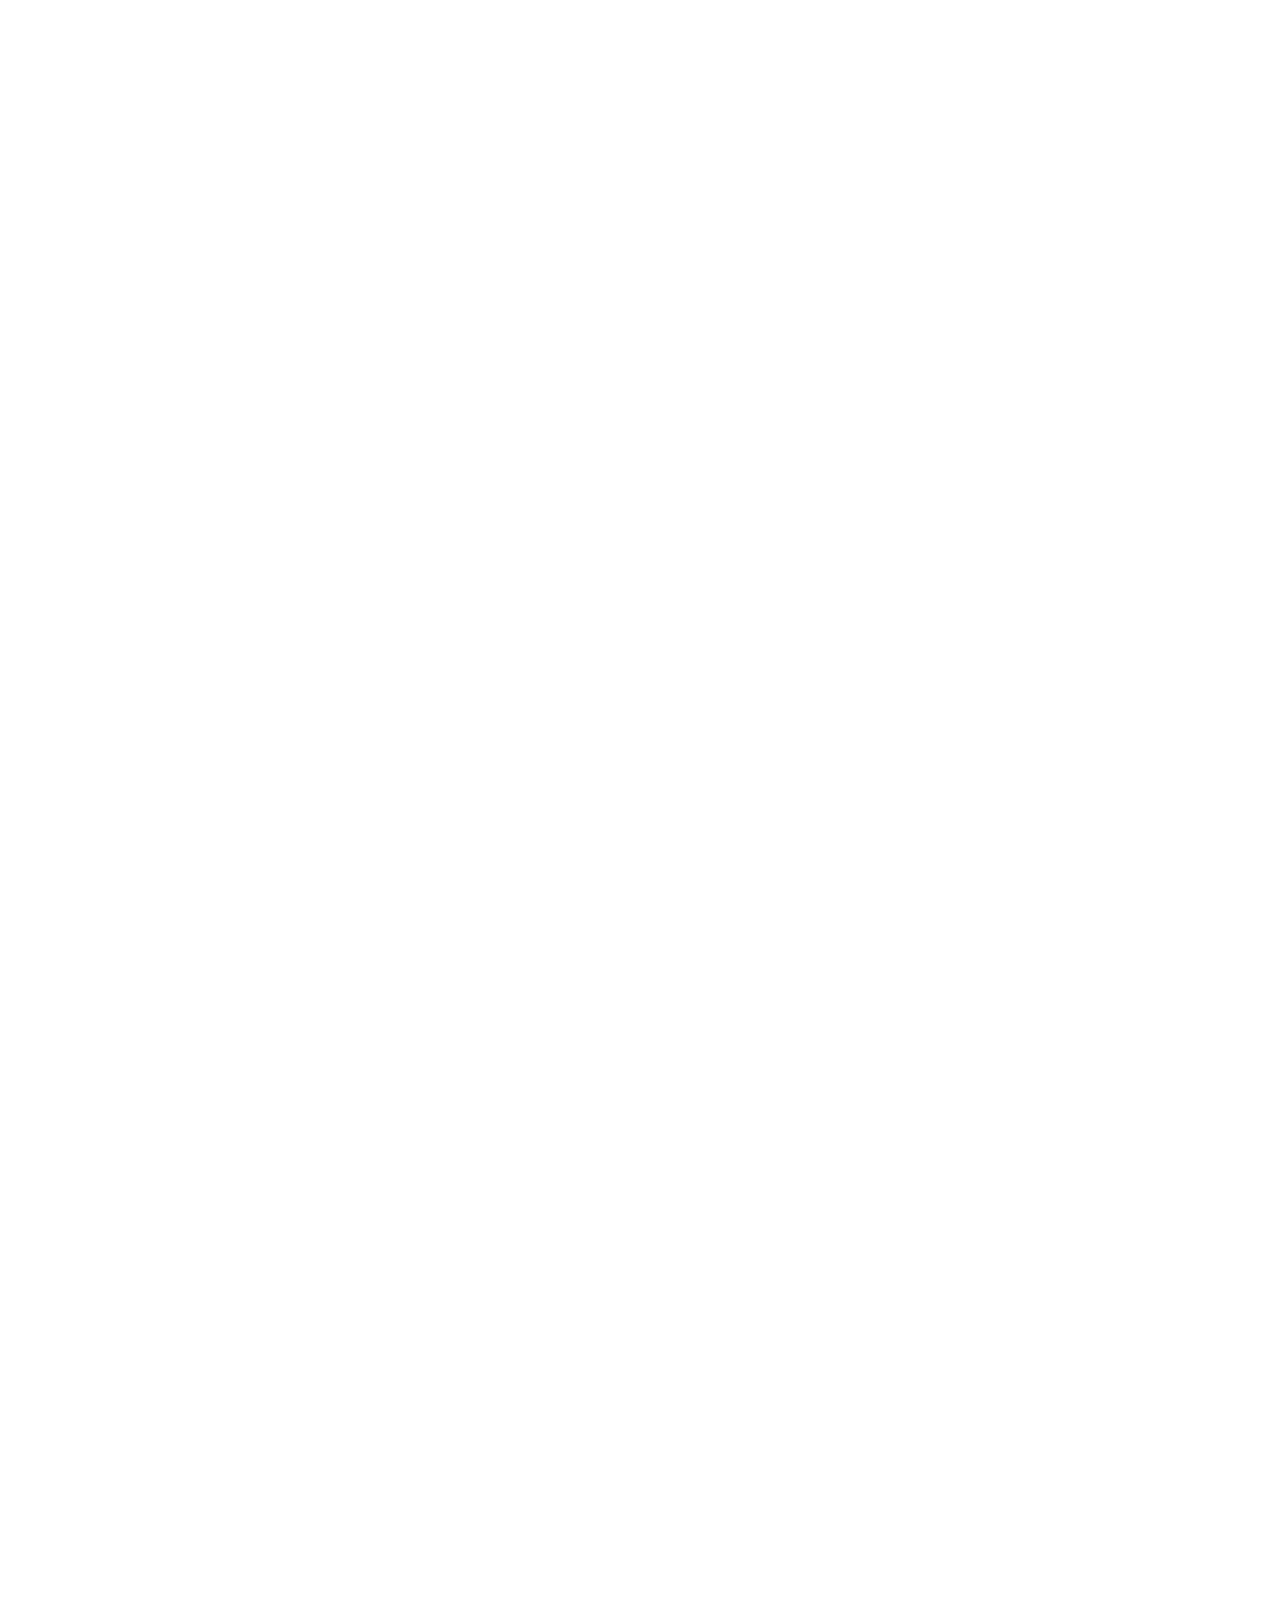
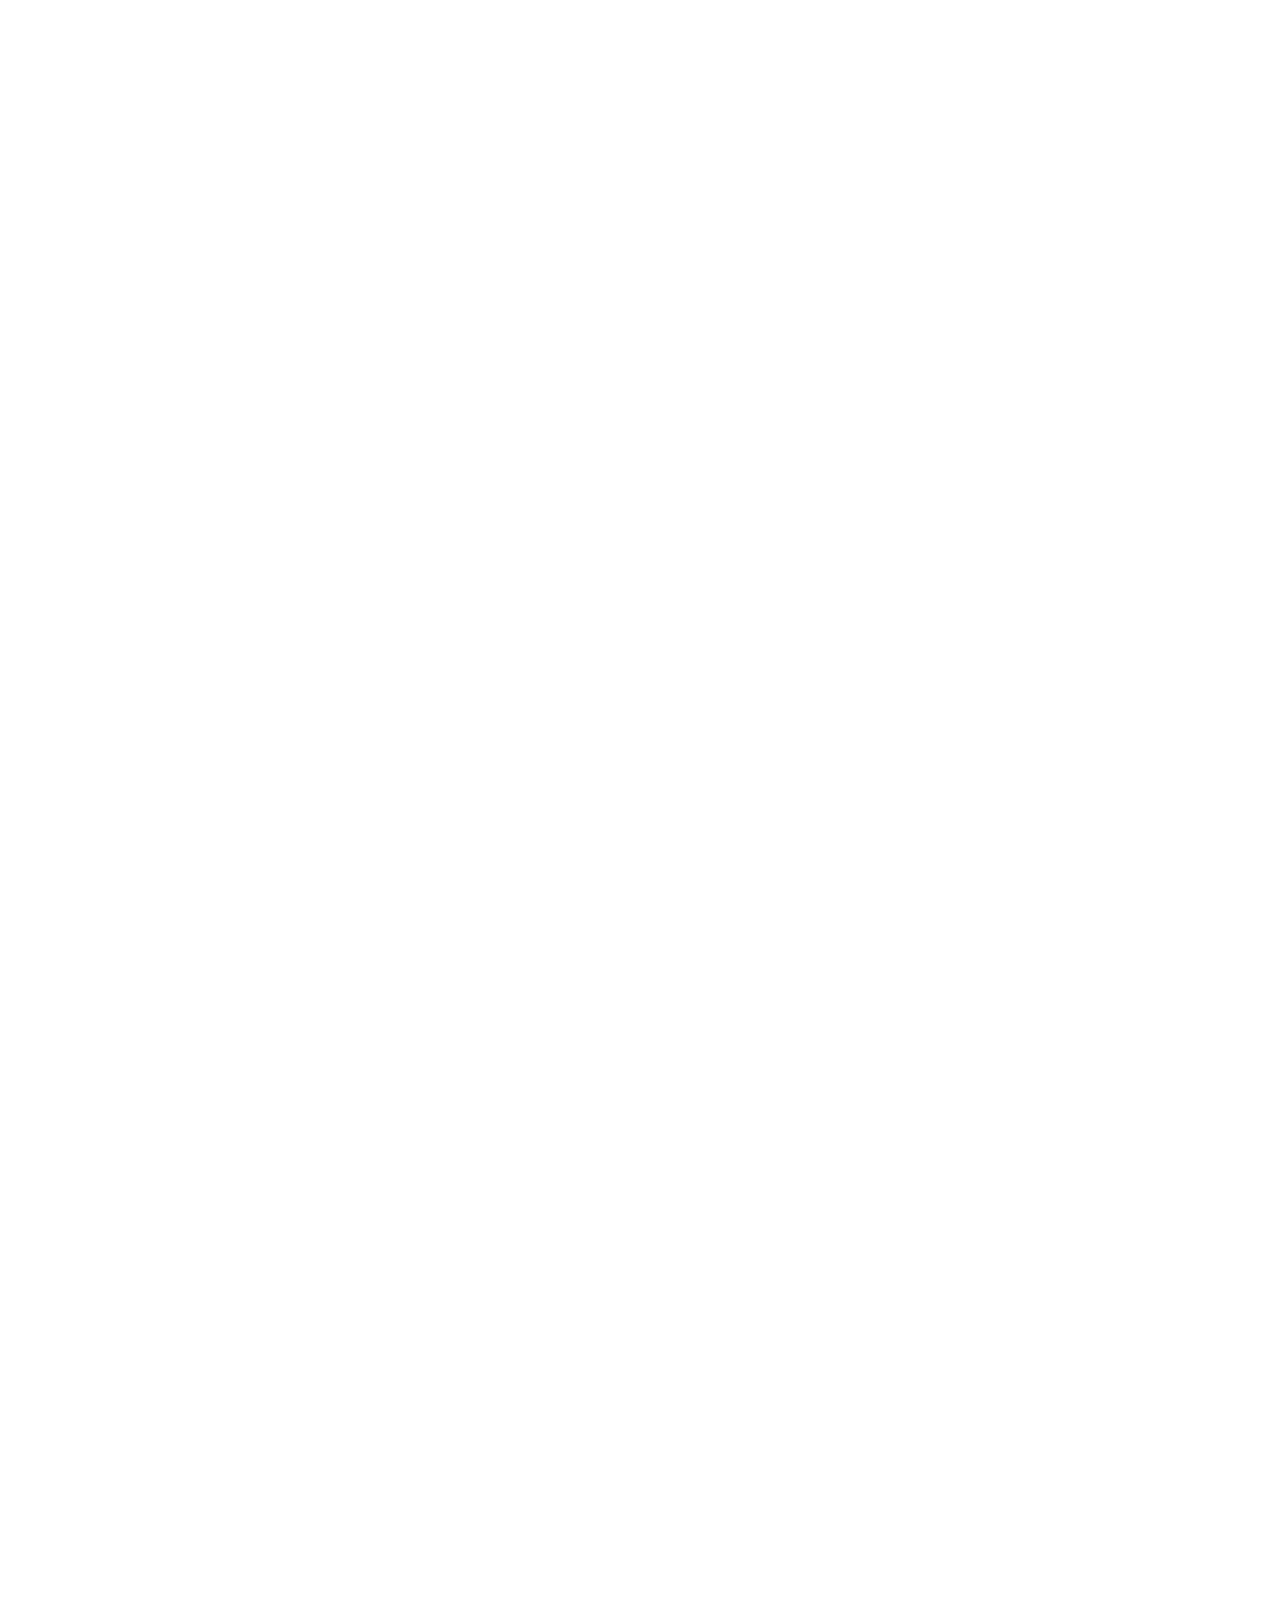
<file: WEB/web.html>
<!DOCTYPE html>
<html lang="ko">

<head>
  <meta charset="UTF-8">
  <meta http-equiv="X-UA-Compatible" content="IE=edge">
  <meta name="viewport" content="width=device-width, initial-scale=1.0">
  <title>피아노와 WEB</title>
  <link rel="stylesheet" type="text/css" href="css/fullpage.css">
  <link rel="stylesheet" type="text/css" href="css/examples.css">
  <link rel="shortcut icon" href="./img/title_icon.svg" type="image/x-icon">
</head>

<body>

  <div id="fullpage">
    <div class="section" id="section1">
      <div class="intro">
        <img src="./img/20.jpg" alt="사진">
      </div>
    </div>
    <div class="section" id="section2">
      <div>
        <img src="./img/21.jpg" alt="사진">
      </div>
    </div>
    <div class="section" id="section3">
      <div>
        <img src="./img/22.jpg" alt="사진">
      </div>
    </div>
    <div class="section" id="section4">
      <div>
        <img src="./img/23.jpg" alt="사진">
      </div>
    </div>
    <div class="section" id="section5">
      <div>
        <img src="./img/24.jpg" alt="사진">
      </div>
    </div>
    <div class="section" id="section6">
      <div>
        <img src="./img/25.jpg" alt="사진">
      </div>
    </div>
    <div class="section" id="section7">
      <div>
        <img src="./img/26.jpg" alt="사진">
      </div>
    </div>
    <div class="section" id="section8">
      <div>
        <img src="./img/27.jpg" alt="사진">
      </div>
    </div>
    <div class="section" id="section9">
      <div>
        <img src="./img/28.jpg" alt="사진">
      </div>
    </div>
    <div class="section" id="section10">
      <div>
        <img src="./img/29.jpg" alt="사진">
      </div>
    </div>
    <div class="section" id="section11">
      <div>
        <img src="./img/30.jpg" alt="사진">
      </div>
    </div>
    <div class="section" id="section12">
      <div>
        <img src="./img/31.jpg" alt="사진">
      </div>
    </div>
    <div class="section" id="section13">
      <div>
        <img src="./img/32.jpg" alt="사진">
      </div>
    </div>
    <div class="section" id="section14">
      <div>
        <img src="./img/33.jpg" alt="사진">
      </div>
    </div>
    <div class="section" id="section15">
      <div>
        <img src="./img/34.jpg" alt="사진">
      </div>
    </div>
    <div class="section" id="section16">
      <div>
        <img src="./img/35.jpg" alt="사진">
      </div>
    </div>
    <div class="section" id="section17">
      <div>
        <img src="./img/36.jpg" alt="사진">
      </div>
    </div>
    <div class="section" id="section18">
      <div>
        <img src="./img/37.jpg" alt="사진">
      </div>
    </div>
    <div class="section" id="section19">
      <div>
        <img src="./img/38.jpg" alt="사진">
      </div>

    </div>
    <div class="section" id="section20">
      <div>
        <img src="./img/39.jpg" alt="사진">
      </div>

    </div>
    <div class="section" id="section21">
      <div>
        <img src="./img/40.jpg" alt="사진">
      </div>

    </div>
    <div class="button">
<div class="home"><a href="./web.html"><img src="./img/home.png" alt="뒤로가기"></a></div>
<div class="back"><a href="#" onClick='window.close()'><img src="./img/back.png" alt="뒤로가기"></a></div>
</div>
    <!-- js -->
    <script src="script/fullpage.js"></script>
    <script>
      var myFullpage = new fullpage('#fullpage', {
        verticalCentered: true,

        scrollOverflow: true,
        scrollingSpeed: 500, //스크롤 속도
        navigation: true, // 네비게이션 사용
        navigationPosition: 'right', //네비게이션 위치
        navigationTooltips: ['1', '2', '3', '4', '5', '6', '7', '8', '9', '10', '11', '12', '13', '14', '15', '16', '17', '18', '19', '20', '21'], //네비게이션 호버 시 설명
        responsiveWidth: 900, //반응형 너비지정 900px일 때 스크롤 생김.
        afterResponsive: function (isResponsive) {

        }
      });
    </script>
</body>

</html>
</file>
<file: BI_BX/css/fullpage.css>
/*!
 * fullPage 3.1.2
 * https://github.com/alvarotrigo/fullPage.js
 *
 * @license GPLv3 for open source use only
 * or Fullpage Commercial License for commercial use
 * http://alvarotrigo.com/fullPage/pricing/
 *
 * Copyright (C) 2018 http://alvarotrigo.com/fullPage - A project by Alvaro Trigo
 */
html.fp-enabled,
.fp-enabled body {
    margin: 0;
    padding: 0;
    overflow:hidden;

    /*Avoid flicker on slides transitions for mobile phones #336 */
    -webkit-tap-highlight-color: rgba(0,0,0,0);
}
.fp-section {
    position: relative;
    -webkit-box-sizing: border-box; /* Safari<=5 Android<=3 */
    -moz-box-sizing: border-box; /* <=28 */
    box-sizing: border-box;
}
.fp-slide {
    float: left;
}
.fp-slide, .fp-slidesContainer {
    height: 100%;
    display: block;
}
.fp-slides {
    z-index:1;
    height: 100%;
    overflow: hidden;
    position: relative;
    -webkit-transition: all 0.3s ease-out; /* Safari<=6 Android<=4.3 */
    transition: all 0.3s ease-out;
}
.fp-section.fp-table, .fp-slide.fp-table {
    display: table;
    table-layout:fixed;
    width: 100%;
}
.fp-tableCell {
    display: table-cell;
    vertical-align: middle;
    width: 100%;
    height: 100%;
}
.fp-slidesContainer {
    float: left;
    position: relative;
}
.fp-controlArrow {
    -webkit-user-select: none; /* webkit (safari, chrome) browsers */
    -moz-user-select: none; /* mozilla browsers */
    -khtml-user-select: none; /* webkit (konqueror) browsers */
    -ms-user-select: none; /* IE10+ */
    position: absolute;
    z-index: 4;
    top: 50%;
    cursor: pointer;
    width: 0;
    height: 0;
    border-style: solid;
    margin-top: -38px;
    -webkit-transform: translate3d(0,0,0);
    -ms-transform: translate3d(0,0,0);
    transform: translate3d(0,0,0);
}
.fp-controlArrow.fp-prev {
    left: 15px;
    width: 0;
    border-width: 38.5px 34px 38.5px 0;
    border-color: transparent #fff transparent transparent;
}
.fp-controlArrow.fp-next {
    right: 15px;
    border-width: 38.5px 0 38.5px 34px;
    border-color: transparent transparent transparent #fff;
}
.fp-scrollable {
    overflow: hidden;
    position: relative;
}
.fp-scroller{
    overflow: hidden;
}
.iScrollIndicator{
    border: 0 !important;
}
.fp-notransition {
    -webkit-transition: none !important;
    transition: none !important;
}
#fp-nav {
    position: fixed;
    z-index: 100;
    top: 50%;
    opacity: 1;
    transform: translateY(-50%);
    -ms-transform: translateY(-50%);
    -webkit-transform: translate3d(0,-50%,0);
}
#fp-nav.fp-right {
    right: 17px;
}
#fp-nav.fp-left {
    left: 17px;
}
.fp-slidesNav{
    position: absolute;
    z-index: 4;
    opacity: 1;
    -webkit-transform: translate3d(0,0,0);
    -ms-transform: translate3d(0,0,0);
    transform: translate3d(0,0,0);
    left: 0 !important;
    right: 0;
    margin: 0 auto !important;
}
.fp-slidesNav.fp-bottom {
    bottom: 17px;
}
.fp-slidesNav.fp-top {
    top: 17px;
}
#fp-nav ul,
.fp-slidesNav ul {
  margin: 0;
  padding: 0;
}
#fp-nav ul li,
.fp-slidesNav ul li {
    display: block;
    width: 14px;
    height: 13px;
    margin: 7px;
    position:relative;
}
.fp-slidesNav ul li {
    display: inline-block;
}
#fp-nav ul li a,
.fp-slidesNav ul li a {
    display: block;
    position: relative;
    z-index: 1;
    width: 100%;
    height: 100%;
    cursor: pointer;
    text-decoration: none;
}
#fp-nav ul li a.active span,
.fp-slidesNav ul li a.active span,
#fp-nav ul li:hover a.active span,
.fp-slidesNav ul li:hover a.active span{
    height: 12px;
    width: 12px;
    margin: -6px 0 0 -6px;
    border-radius: 100%;
 }
#fp-nav ul li a span,
.fp-slidesNav ul li a span {
    border-radius: 50%;
    position: absolute;
    z-index: 1;
    height: 4px;
    width: 4px;
    border: 0;
    background: #333;
    left: 50%;
    top: 50%;
    margin: -2px 0 0 -2px;
    -webkit-transition: all 0.1s ease-in-out;
    -moz-transition: all 0.1s ease-in-out;
    -o-transition: all 0.1s ease-in-out;
    transition: all 0.1s ease-in-out;
}
#fp-nav ul li:hover a span,
.fp-slidesNav ul li:hover a span{
    width: 10px;
    height: 10px;
    margin: -5px 0px 0px -5px;
}
#fp-nav ul li .fp-tooltip {
    position: absolute;
    top: -2px;
    color: #1d2088;
    font-size: 14px;
    font-family: arial, helvetica, sans-serif;
    white-space: nowrap;
    max-width: 220px;
    overflow: hidden;
    display: block;
    opacity: 0;
    width: 0;
    cursor: pointer;
}
#fp-nav ul li:hover .fp-tooltip,
#fp-nav.fp-show-active a.active + .fp-tooltip {
    -webkit-transition: opacity 0.2s ease-in;
    transition: opacity 0.2s ease-in;
    width: auto;
    opacity: 1;
}
#fp-nav ul li .fp-tooltip.fp-right {
    right: 20px;
}
#fp-nav ul li .fp-tooltip.fp-left {
    left: 20px;
}
.fp-auto-height.fp-section,
.fp-auto-height .fp-slide,
.fp-auto-height .fp-tableCell{
    height: auto !important;
}

.fp-responsive .fp-auto-height-responsive.fp-section,
.fp-responsive .fp-auto-height-responsive .fp-slide,
.fp-responsive .fp-auto-height-responsive .fp-tableCell {
    height: auto !important;
}

/*Only display content to screen readers*/
.fp-sr-only{
    position: absolute;
    width: 1px;
    height: 1px;
    padding: 0;
    overflow: hidden;
    clip: rect(0, 0, 0, 0);
    white-space: nowrap;
    border: 0;
}
</file>
<file: BI_BX/css/examples.css>
*{margin: 0; padding: 0;}
ul{list-style: none;}
a{text-decoration: none; color: #000;}
body{
	font-family: "Arial";
	font-size: 14px;
	line-height: 24px;
	color: #000;
}

img{height: 100vh; display: block; margin: 0 auto; width: auto;}

/* section1 */
.section{
	background-color: #f7f5f1;
	text-align: center;}

	.button {width: 50px; height: 200px;}
.button img{width: 50px; height: 50px; display: block; opacity: 0.5; transition: all 1s;}
.button img:hover{opacity: 1; transform: rotate(-360deg) scale(1.5);}
.button .home{position: fixed; top: 1880%; right: 2%}
.button .back{position: fixed; top: 1890%; right: 2%}
</file>
<file: WEB/css/fullpage.css>
/*!
 * fullPage 3.1.2
 * https://github.com/alvarotrigo/fullPage.js
 *
 * @license GPLv3 for open source use only
 * or Fullpage Commercial License for commercial use
 * http://alvarotrigo.com/fullPage/pricing/
 *
 * Copyright (C) 2018 http://alvarotrigo.com/fullPage - A project by Alvaro Trigo
 */
html.fp-enabled,
.fp-enabled body {
    margin: 0;
    padding: 0;
    overflow:hidden;

    /*Avoid flicker on slides transitions for mobile phones #336 */
    -webkit-tap-highlight-color: rgba(0,0,0,0);
}
.fp-section {
    position: relative;
    -webkit-box-sizing: border-box; /* Safari<=5 Android<=3 */
    -moz-box-sizing: border-box; /* <=28 */
    box-sizing: border-box;
}
.fp-slide {
    float: left;
}
.fp-slide, .fp-slidesContainer {
    height: 100%;
    display: block;
}
.fp-slides {
    z-index:1;
    height: 100%;
    overflow: hidden;
    position: relative;
    -webkit-transition: all 0.3s ease-out; /* Safari<=6 Android<=4.3 */
    transition: all 0.3s ease-out;
}
.fp-section.fp-table, .fp-slide.fp-table {
    display: table;
    table-layout:fixed;
    width: 100%;
}
.fp-tableCell {
    display: table-cell;
    vertical-align: middle;
    width: 100%;
    height: 100%;
}
.fp-slidesContainer {
    float: left;
    position: relative;
}
.fp-controlArrow {
    -webkit-user-select: none; /* webkit (safari, chrome) browsers */
    -moz-user-select: none; /* mozilla browsers */
    -khtml-user-select: none; /* webkit (konqueror) browsers */
    -ms-user-select: none; /* IE10+ */
    position: absolute;
    z-index: 4;
    top: 50%;
    cursor: pointer;
    width: 0;
    height: 0;
    border-style: solid;
    margin-top: -38px;
    -webkit-transform: translate3d(0,0,0);
    -ms-transform: translate3d(0,0,0);
    transform: translate3d(0,0,0);
}
.fp-controlArrow.fp-prev {
    left: 15px;
    width: 0;
    border-width: 38.5px 34px 38.5px 0;
    border-color: transparent #fff transparent transparent;
}
.fp-controlArrow.fp-next {
    right: 15px;
    border-width: 38.5px 0 38.5px 34px;
    border-color: transparent transparent transparent #fff;
}
.fp-scrollable {
    overflow: hidden;
    position: relative;
}
.fp-scroller{
    overflow: hidden;
}
.iScrollIndicator{
    border: 0 !important;
}
.fp-notransition {
    -webkit-transition: none !important;
    transition: none !important;
}
#fp-nav {
    position: fixed;
    z-index: 100;
    top: 50%;
    opacity: 1;
    transform: translateY(-50%);
    -ms-transform: translateY(-50%);
    -webkit-transform: translate3d(0,-50%,0);
}
#fp-nav.fp-right {
    right: 17px;
}
#fp-nav.fp-left {
    left: 17px;
}
.fp-slidesNav{
    position: absolute;
    z-index: 4;
    opacity: 1;
    -webkit-transform: translate3d(0,0,0);
    -ms-transform: translate3d(0,0,0);
    transform: translate3d(0,0,0);
    left: 0 !important;
    right: 0;
    margin: 0 auto !important;
}
.fp-slidesNav.fp-bottom {
    bottom: 17px;
}
.fp-slidesNav.fp-top {
    top: 17px;
}
#fp-nav ul,
.fp-slidesNav ul {
  margin: 0;
  padding: 0;
}
#fp-nav ul li,
.fp-slidesNav ul li {
    display: block;
    width: 14px;
    height: 13px;
    margin: 7px;
    position:relative;
}
.fp-slidesNav ul li {
    display: inline-block;
}
#fp-nav ul li a,
.fp-slidesNav ul li a {
    display: block;
    position: relative;
    z-index: 1;
    width: 100%;
    height: 100%;
    cursor: pointer;
    text-decoration: none;
}
#fp-nav ul li a.active span,
.fp-slidesNav ul li a.active span,
#fp-nav ul li:hover a.active span,
.fp-slidesNav ul li:hover a.active span{
    height: 12px;
    width: 12px;
    margin: -6px 0 0 -6px;
    border-radius: 100%;
 }
#fp-nav ul li a span,
.fp-slidesNav ul li a span {
    border-radius: 50%;
    position: absolute;
    z-index: 1;
    height: 4px;
    width: 4px;
    border: 0;
    background: #333;
    left: 50%;
    top: 50%;
    margin: -2px 0 0 -2px;
    -webkit-transition: all 0.1s ease-in-out;
    -moz-transition: all 0.1s ease-in-out;
    -o-transition: all 0.1s ease-in-out;
    transition: all 0.1s ease-in-out;
}
#fp-nav ul li:hover a span,
.fp-slidesNav ul li:hover a span{
    width: 10px;
    height: 10px;
    margin: -5px 0px 0px -5px;
}
#fp-nav ul li .fp-tooltip {
    position: absolute;
    top: -2px;
    color: #1d2088;
    font-size: 14px;
    font-family: arial, helvetica, sans-serif;
    white-space: nowrap;
    max-width: 220px;
    overflow: hidden;
    display: block;
    opacity: 0;
    width: 0;
    cursor: pointer;
}
#fp-nav ul li:hover .fp-tooltip,
#fp-nav.fp-show-active a.active + .fp-tooltip {
    -webkit-transition: opacity 0.2s ease-in;
    transition: opacity 0.2s ease-in;
    width: auto;
    opacity: 1;
}
#fp-nav ul li .fp-tooltip.fp-right {
    right: 20px;
}
#fp-nav ul li .fp-tooltip.fp-left {
    left: 20px;
}
.fp-auto-height.fp-section,
.fp-auto-height .fp-slide,
.fp-auto-height .fp-tableCell{
    height: auto !important;
}

.fp-responsive .fp-auto-height-responsive.fp-section,
.fp-responsive .fp-auto-height-responsive .fp-slide,
.fp-responsive .fp-auto-height-responsive .fp-tableCell {
    height: auto !important;
}

/*Only display content to screen readers*/
.fp-sr-only{
    position: absolute;
    width: 1px;
    height: 1px;
    padding: 0;
    overflow: hidden;
    clip: rect(0, 0, 0, 0);
    white-space: nowrap;
    border: 0;
}
</file>
<file: WEB/css/examples.css>
*{margin: 0; padding: 0;}
ul{list-style: none;}
a{text-decoration: none; color: #000;}
body{
	font-family: "Arial";
	font-size: 14px;
	line-height: 24px;
	color: #000;
}

img{height: 100vh; display: block; margin: 0 auto; width: auto;}

.section{background-color: #f1f5f7;}

.button {width: 50px; height: 200px;}
.button img{width: 50px; height: 50px; display: block; opacity: 0.5; transition: all 1s;}
.button img:hover{opacity: 1; transform: rotate(-360deg) scale(1.5);}
.button .home{position: fixed; top: 2080%; right: 2%}
.button .back{position: fixed; top: 2090%; right: 2%}
</file>
